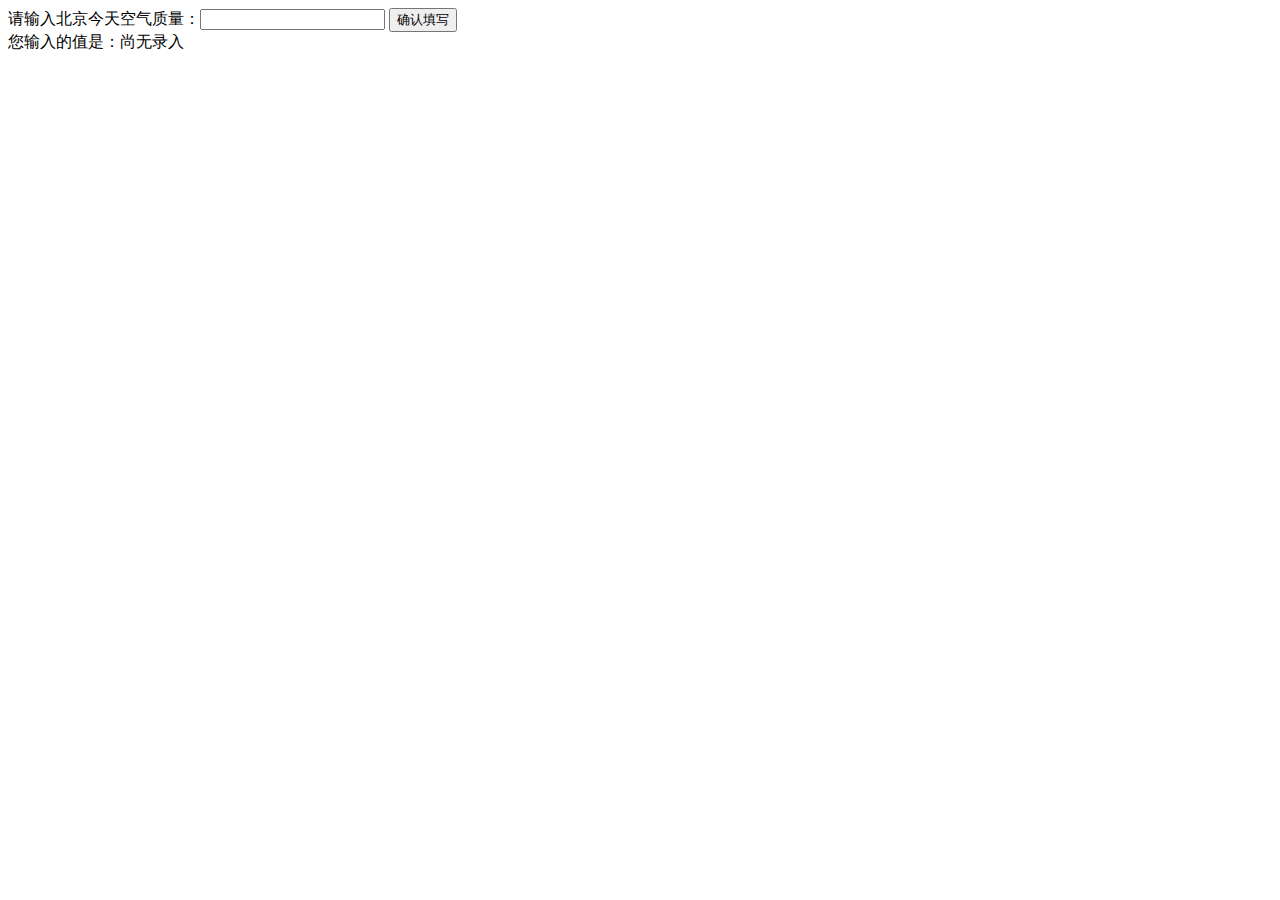
<file: binbin-college/task01-basic-javascript-one/index.html>
<!DOCTYPE html>
<html>
<head>
    <meta charset="utf-8">
    <title>任务一：零基础JavaScript编码（一）</title>
</head>
<body>

<label>请输入北京今天空气质量：<input id="aqi-input" type="text"></label>
<button id="button">确认填写</button>

<div>您输入的值是：<span id="aqi-display">尚无录入</span></div>

<script type="text/javascript">

    (function () {
        /*
         在注释下方写下代码
         给按钮button绑定一个点击事件
         在事件处理函数中
         获取aqi-input输入的值，并显示在aqi-display中
         */
        var airQuality = document.getElementById("aqi-input");
        var ensureButton = document.getElementById("button");
        var outputSpan = document.getElementById("aqi-display");
        ensureButton.onclick = function () {
            outputSpan.innerHTML = airQuality.value;
        }
    })();

</script>
</body>
</html>
</file>
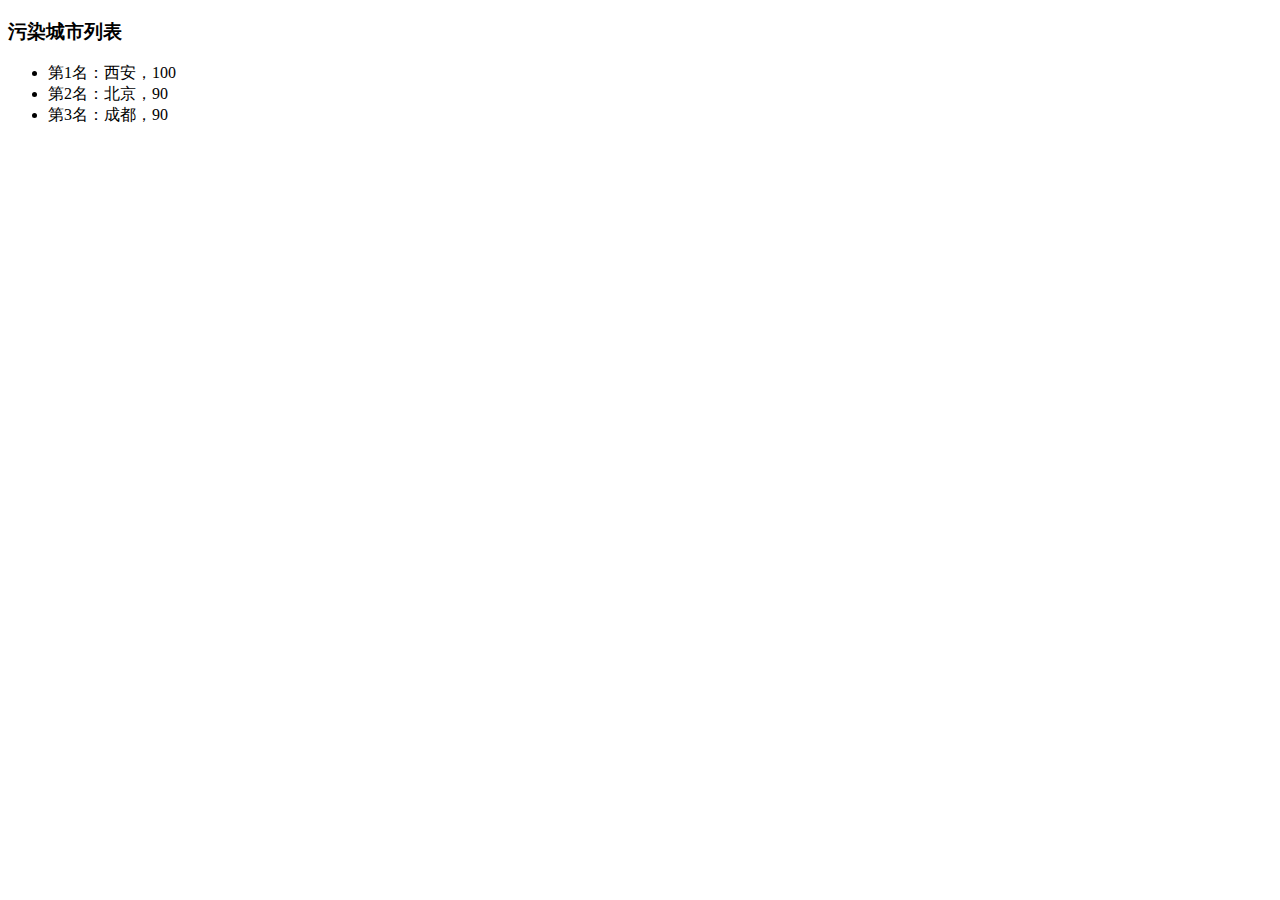
<file: binbin-college/task02-basic-javascript-two/index.html>
<!DOCTYPE html>
<html>
<head>
    <meta charset="utf-8">
    <title>任务二：零基础JavaScript编码（二）</title>
</head>
<body>

<h3>污染城市列表</h3>
<ul id="aqi-list">
    <!--
        <li>第一名：福州（样例），10</li>
          <li>第二名：福州（样例），10</li> -->
</ul>

<script type="text/javascript">

    var aqiData = [
        ["北京", 90],
        ["上海", 50],
        ["福州", 10],
        ["广州", 50],
        ["成都", 90],
        ["西安", 100]
    ];
  
    (function () {

        /*
         在注释下方编写代码
         遍历读取aqiData中各个城市的数据
         将空气质量指数大于60的城市显示到aqi-list的列表中
         */
        var ul = document.getElementById("aqi-list");
        var arr = [];
        for (var i = 0; i < aqiData.length; i++) {
            if (aqiData[i][1] > 60) {
                arr.push(aqiData[i]);
            }
        }
        var sortArr = arr.sort(function (a, b) {
            return b[1] - a[1];
        });
        for (var j = 0; j < sortArr.length; j++) {
            var li = document.createElement("li");
            var text = document.createTextNode("第" + (j + 1) + "名：" + sortArr[j][0] + "，" + sortArr[j][1]);
            ul.appendChild(li);
            li.appendChild(text);
        }
    })();

</script>
</body>
</html>
</file>
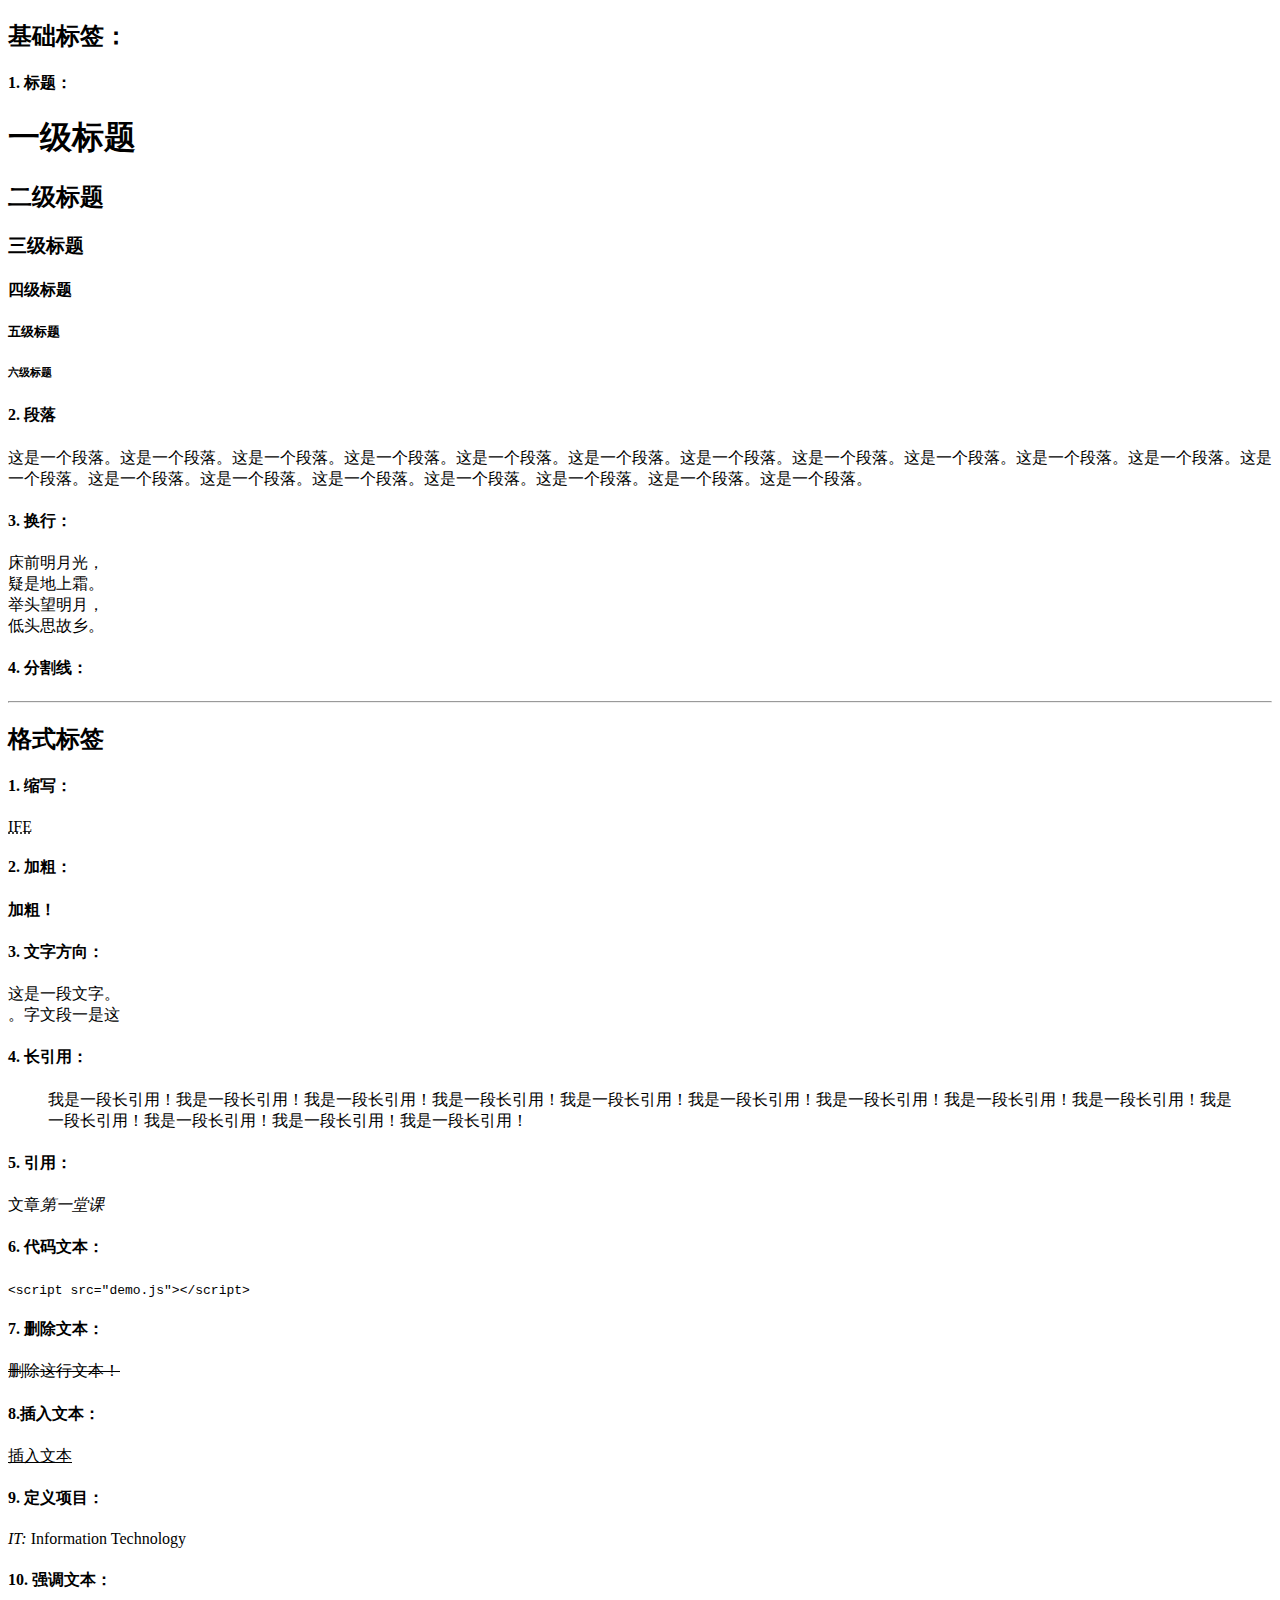
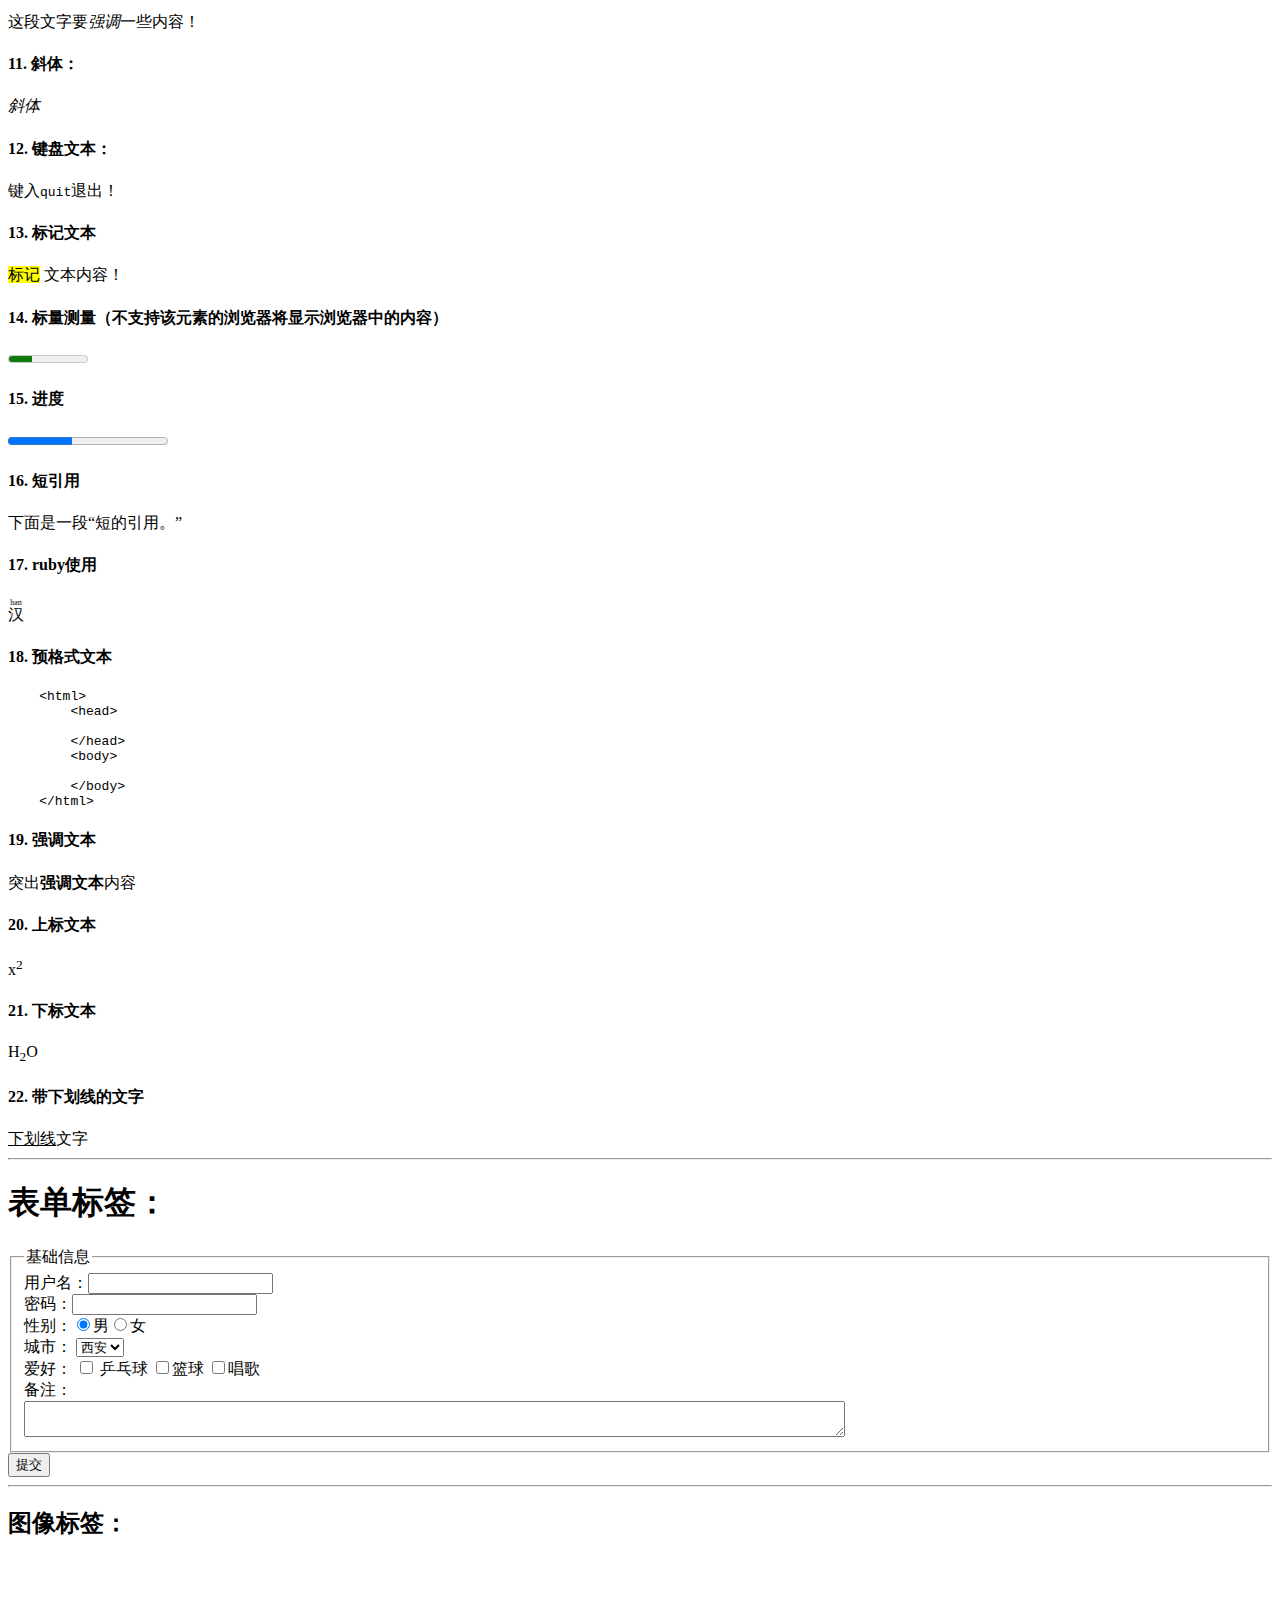
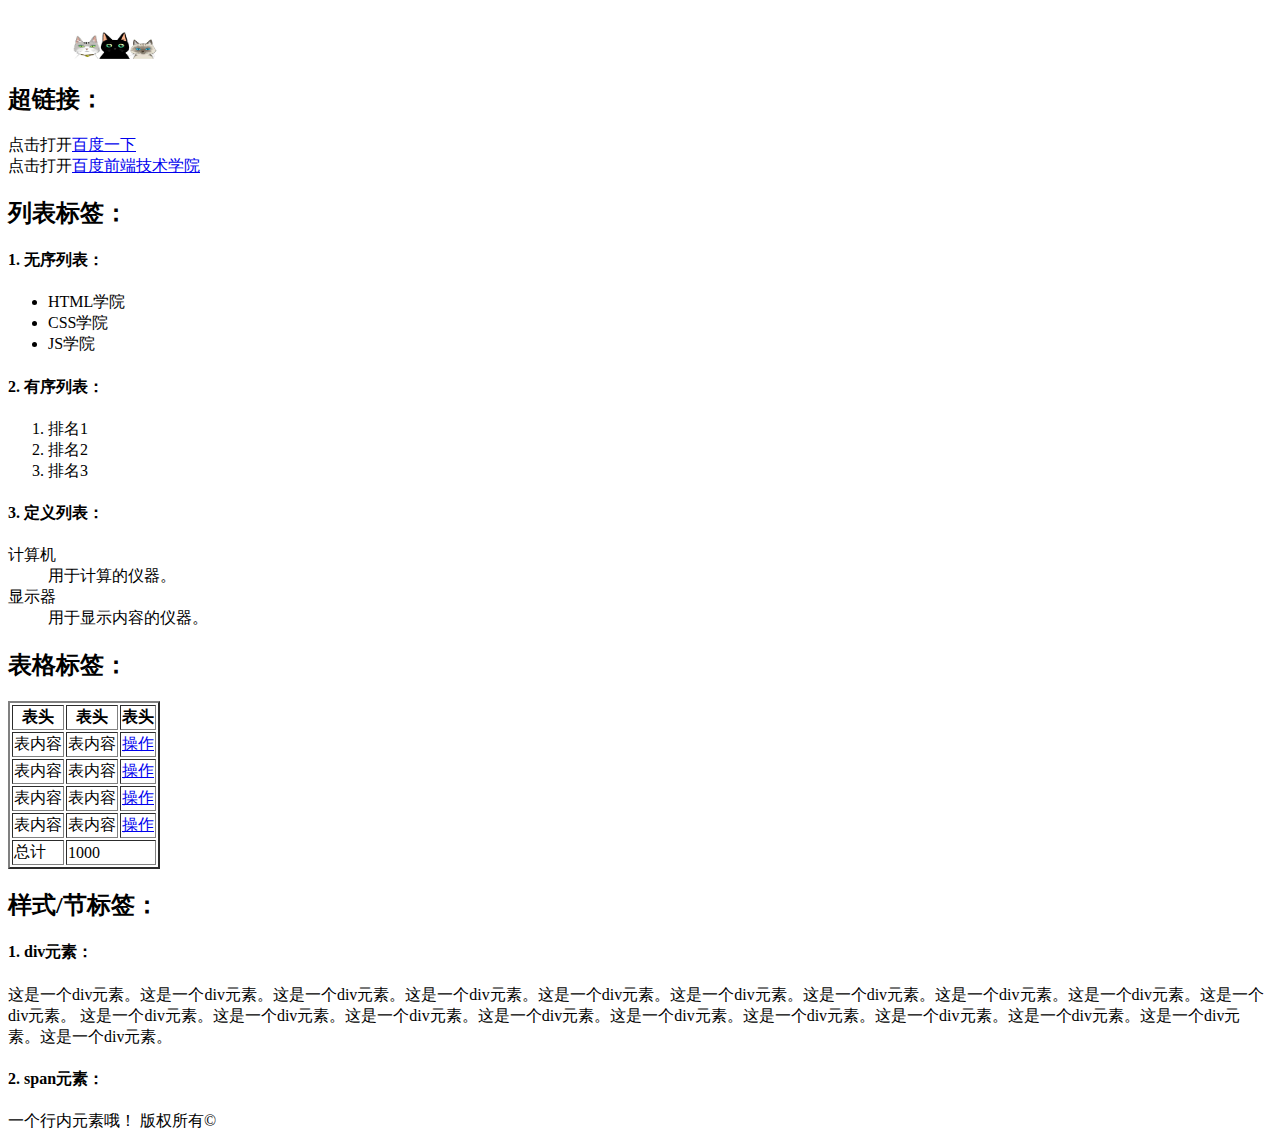
<file: weiwei-college/task01-zero-base-html/index.html>
<!DOCTYPE html>
<html lang="en">
<head>
    <meta charset="UTF-8">
    <title>零基础HTML编码</title>
</head>
<body>
<h2>基础标签：</h2>

<h4>1. 标题：</h4>
<h1>一级标题</h1>
<h2>二级标题</h2>
<h3>三级标题</h3>
<h4>四级标题</h4>
<h5>五级标题</h5>
<h6>六级标题</h6>

<h4>2. 段落</h4>
<p>
    这是一个段落。这是一个段落。这是一个段落。这是一个段落。这是一个段落。这是一个段落。这是一个段落。这是一个段落。这是一个段落。这是一个段落。这是一个段落。这是一个段落。这是一个段落。这是一个段落。这是一个段落。这是一个段落。这是一个段落。这是一个段落。这是一个段落。</p>

<h4>3. 换行：</h4>

<p>床前明月光，<br/>疑是地上霜。<br/>举头望明月，<br/>低头思故乡。</p>

<!--测试注释标签-->

<h4>4. 分割线：</h4>
<hr/>

<h2>格式标签</h2>
<h4>1. 缩写：</h4>
<abbr title="Baidu institute of Front End Technology">IFE</abbr>

<h4>2. 加粗：</h4>
<b>加粗！</b>

<h4>3. 文字方向：</h4>
<bdo>这是一段文字。</bdo><br/>
<bdo dir="rtl">这是一段文字。</bdo>

<h4>4. 长引用：</h4>
<blockquote>我是一段长引用！我是一段长引用！我是一段长引用！我是一段长引用！我是一段长引用！我是一段长引用！我是一段长引用！我是一段长引用！我是一段长引用！我是一段长引用！我是一段长引用！我是一段长引用！我是一段长引用！
</blockquote>

<H4>5. 引用：</H4>
文章<cite>第一堂课</cite>

<h4>6. 代码文本：</h4>
<code>
    &lt;script src="demo.js"&gt;&lt;/script&gt;
</code>

<h4>7. 删除文本：</h4>
<del>删除这行文本！</del>

<h4>8.插入文本：</h4>
<ins>插入文本</ins>

<h4>9. 定义项目：</h4>
<dfn>IT:</dfn> Information Technology

<h4>10. 强调文本：</h4>
<p>这段文字要<em>强调</em>一些内容！</p>

<h4>11. 斜体：</h4>
<i>斜体</i>

<h4>12. 键盘文本：</h4>
键入<kbd>quit</kbd>退出！

<h4>13. 标记文本</h4>
<mark>标记</mark>
文本内容！

<h4>14. 标量测量（不支持该元素的浏览器将显示浏览器中的内容）</h4>
<meter value="3" max="10" min="0">十分之三</meter>

<h4>15. 进度</h4>
<progress max="10" value="4">进度</progress>

<h4>16. 短引用</h4>
下面是一段<q>短的引用。</q>

<h4>17. ruby使用</h4>
<ruby>
    汉
    <rt>han</rt>
</ruby>

<h4>18. 预格式文本</h4>
<pre>
    &lt;html&gt;
        &lt;head&gt;

        &lt;/head&gt;
        &lt;body&gt;

        &lt;/body&gt;
    &lt;/html&gt;
</pre>

<h4>19. 强调文本</h4>
突出<strong>强调文本</strong>内容

<h4>20. 上标文本</h4>
x<sup>2</sup>

<h4>21. 下标文本</h4>
H<sub>2</sub>O

<h4>22. 带下划线的文字</h4>
<u>下划线</u>文字

<hr/>

<h1>表单标签：</h1>

<form>
    <fieldset>
        <legend>基础信息</legend>
        用户名：<input type="text" value="">
        <br>
        密码：<input type="password" value="">
        <br>
        性别：<input type="radio" value="male" name="sex" checked>男<input type="radio" value="female" name="sex">女
        <br/>
        城市：
        <select>
            <option>西安</option>
            <option>北京</option>
        </select>
        <br/>
        爱好：
        <input type="checkbox" name="habit" value="ping-pang"> 乒乓球
        <input type="checkbox" name="habit" value="basketball">篮球
        <input type="checkbox" name="habit" value="sing">唱歌
        <br/>
        备注：
        <br/>
        <textarea cols="100px"></textarea>
        <br/>

    </fieldset>
    <button>提交</button>
</form>

<hr/>

<h2>图像标签：</h2>
<img src="img/three-cat.jpg" alt="猫咪" width="200" height="100"/>

<h2>超链接：</h2>
点击打开<a href="http://www.baidu.com">百度一下</a><br/>
点击打开<a href="http://ife.baidu.com/">百度前端技术学院</a>

<h2>列表标签：</h2>
<h4>1. 无序列表：</h4>
<ul>
    <li>HTML学院</li>
    <li>CSS学院</li>
    <li>JS学院</li>
</ul>

<h4>2. 有序列表：</h4>
<ol>
    <li>排名1</li>
    <li>排名2</li>
    <li>排名3</li>
</ol>

<h4>3. 定义列表：</h4>
<dl>
    <dt>计算机</dt>
    <dd>用于计算的仪器。</dd>
    <dt>显示器</dt>
    <dd>用于显示内容的仪器。</dd>
</dl>

<h2>表格标签：</h2>
<table border="2">
    <tr>
        <th>表头</th>
        <th>表头</th>
        <th>表头</th>
    </tr>
    <tr>
        <td>表内容</td>
        <td>表内容</td>
        <td>
            <a href="#">操作</a>
        </td>
    </tr>
    <tr>
        <td>表内容</td>
        <td>表内容</td>
        <td>
            <a href="#">操作</a>
        </td>
    </tr>
    <tr>
        <td>表内容</td>
        <td>表内容</td>
        <td>
            <a href="#">操作</a>
        </td>
    </tr>
    <tr>
        <td>表内容</td>
        <td>表内容</td>
        <td>
            <a href="#">操作</a>
        </td>
    </tr>
    <tr>
        <td>总计</td>
        <td colspan="2">1000</td>
    </tr>
</table>

<h2>样式/节标签：</h2>
<h4>1. div元素：</h4>
<div>
    这是一个div元素。这是一个div元素。这是一个div元素。这是一个div元素。这是一个div元素。这是一个div元素。这是一个div元素。这是一个div元素。这是一个div元素。这是一个div元素。
    这是一个div元素。这是一个div元素。这是一个div元素。这是一个div元素。这是一个div元素。这是一个div元素。这是一个div元素。这是一个div元素。这是一个div元素。这是一个div元素。
</div>
<h4>2. span元素：</h4>
一个<span>行内元素</span>哦！
版权所有&copy;
</body>
</html>
</file>
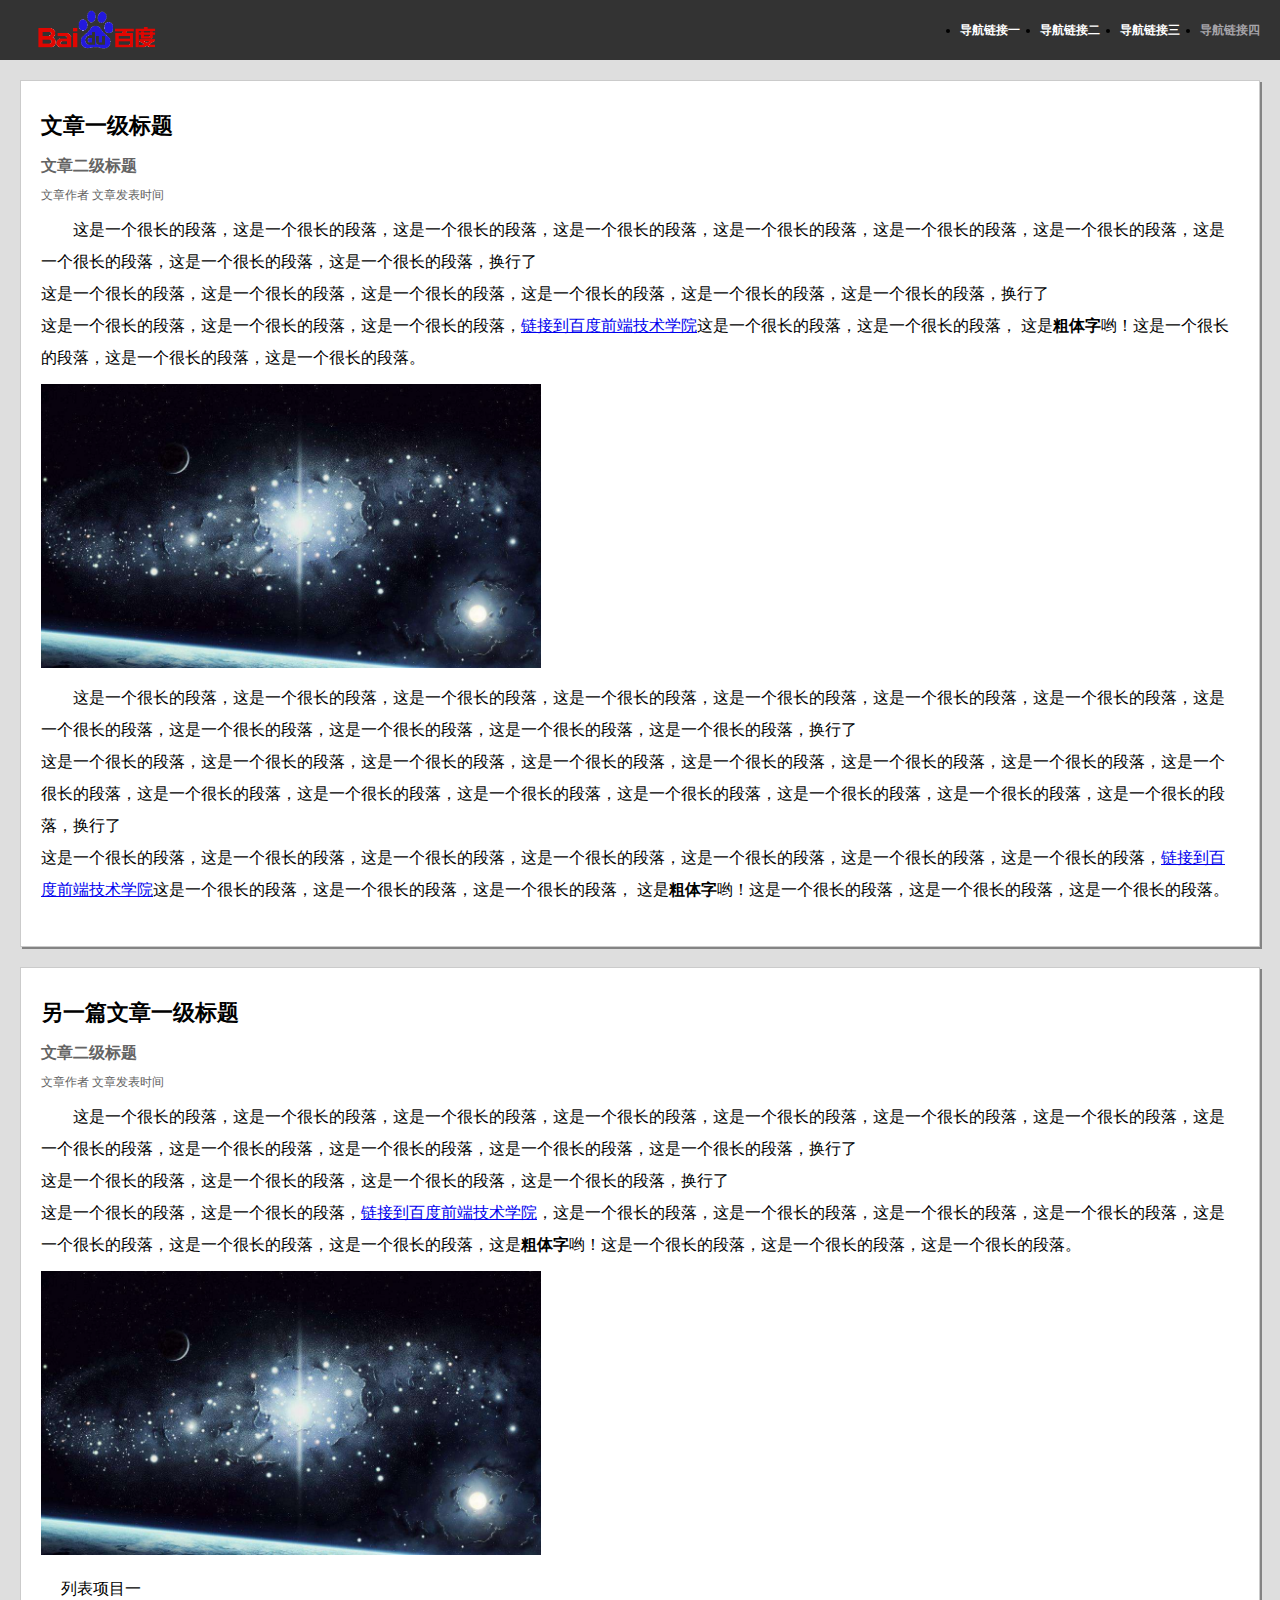
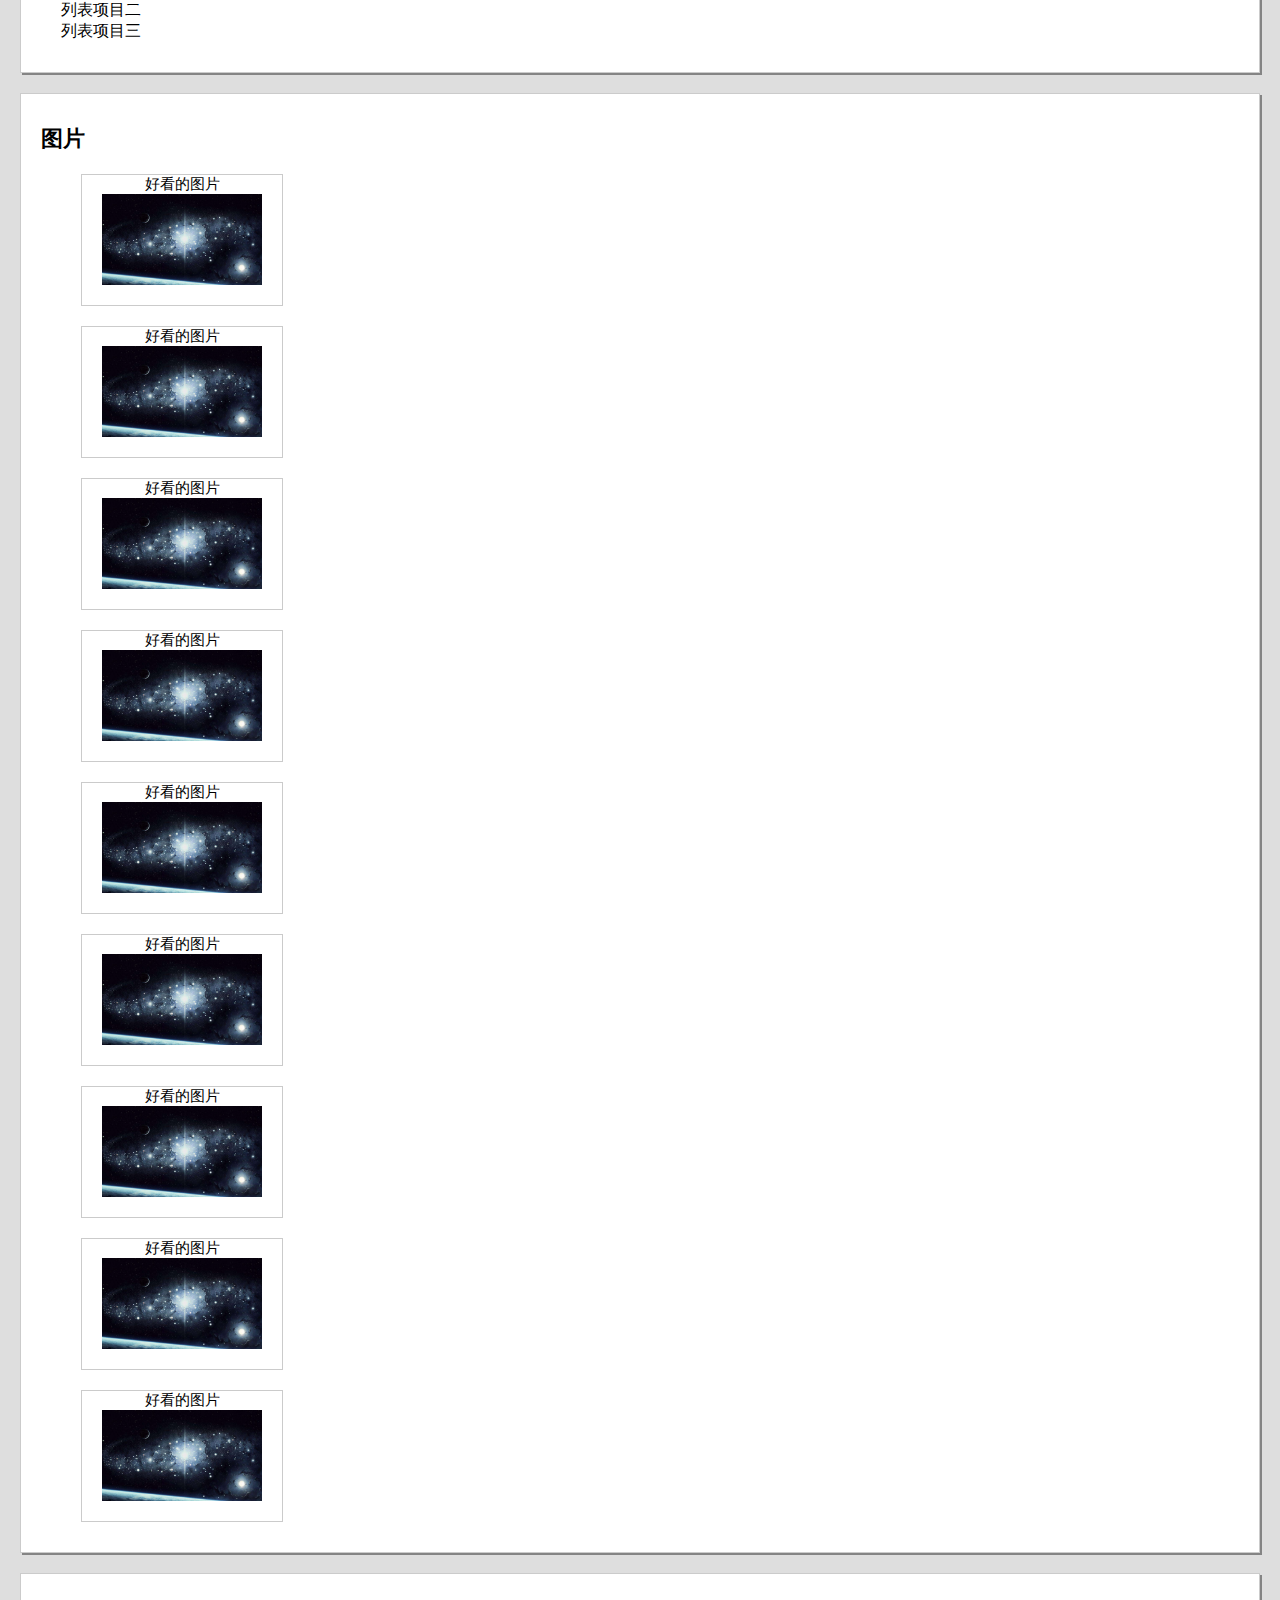
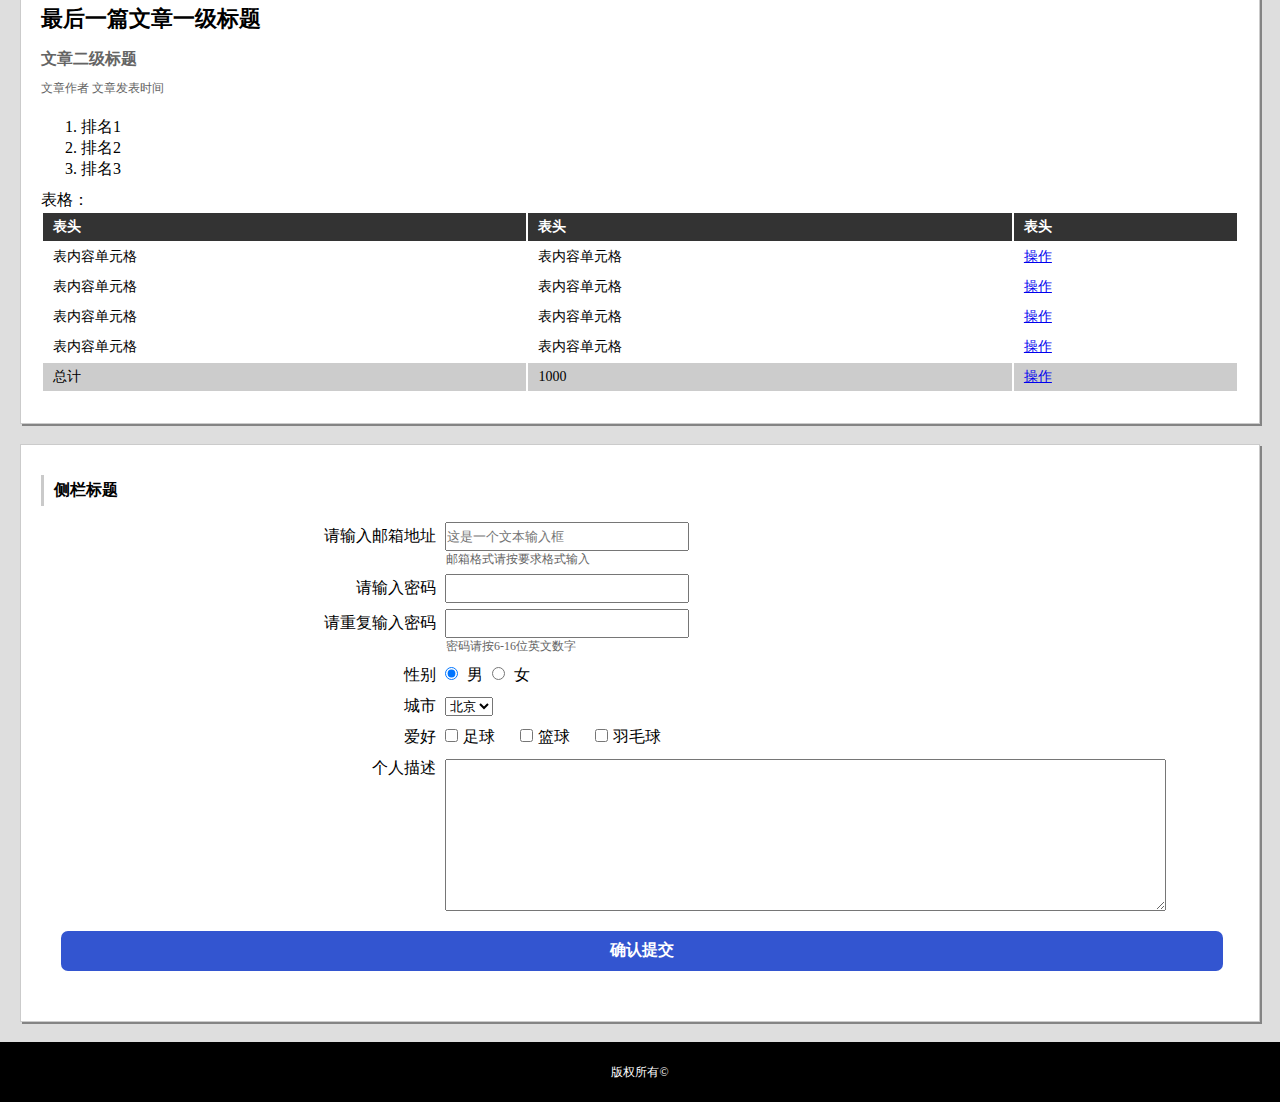
<file: weiwei-college/task02-zero-base-html-css-one/index.html>
<!DOCTYPE html>
<html lang="en">
<head>
    <meta charset="UTF-8">
    <title>任务二：零基础HTML及CSS编码（一）</title>
    <link href="css/index.css" rel="stylesheet" type="text/css">
</head>
<body>
<div class="container">
    <div class="header">
        <img src="img/baidu-logo.png"/>
        <ul>
            <li><a href="#">导航链接一</a></li>
            <li><a href="#">导航链接二</a></li>
            <li><a href="#">导航链接三</a></li>
            <li><a href="#">导航链接四</a></li>
        </ul>
    </div>

    <div class="main">
        <div class="section">
            <h1>文章一级标题</h1>
            <h2>文章二级标题</h2>
            <span>文章作者 文章发表时间</span>
            <p>
                这是一个很长的段落，这是一个很长的段落，这是一个很长的段落，这是一个很长的段落，这是一个很长的段落，这是一个很长的段落，这是一个很长的段落，这是一个很长的段落，这是一个很长的段落，这是一个很长的段落，换行了
                <br/>
                这是一个很长的段落，这是一个很长的段落，这是一个很长的段落，这是一个很长的段落，这是一个很长的段落，这是一个很长的段落，换行了
                <br/>
                这是一个很长的段落，这是一个很长的段落，这是一个很长的段落，<a href="http://ife.baidu.com/">链接到百度前端技术学院</a>这是一个很长的段落，这是一个很长的段落， 这是<b>粗体字</b>哟！这是一个很长的段落，这是一个很长的段落，这是一个很长的段落。
            </p>
            <img src="img/img-demo.jpg"/>
            <p>
                这是一个很长的段落，这是一个很长的段落，这是一个很长的段落，这是一个很长的段落，这是一个很长的段落，这是一个很长的段落，这是一个很长的段落，这是一个很长的段落，这是一个很长的段落，这是一个很长的段落，这是一个很长的段落，这是一个很长的段落，换行了
                <br/>
                这是一个很长的段落，这是一个很长的段落，这是一个很长的段落，这是一个很长的段落，这是一个很长的段落，这是一个很长的段落，这是一个很长的段落，这是一个很长的段落，这是一个很长的段落，这是一个很长的段落，这是一个很长的段落，这是一个很长的段落，这是一个很长的段落，这是一个很长的段落，这是一个很长的段落，换行了
                <br/>
                这是一个很长的段落，这是一个很长的段落，这是一个很长的段落，这是一个很长的段落，这是一个很长的段落，这是一个很长的段落，这是一个很长的段落，<a href="http://ife.baidu.com/">链接到百度前端技术学院</a>这是一个很长的段落，这是一个很长的段落，这是一个很长的段落，
                这是<b>粗体字</b>哟！这是一个很长的段落，这是一个很长的段落，这是一个很长的段落。
            </p>
        </div>
        <div class="section">
            <h1>另一篇文章一级标题</h1>
            <h2>文章二级标题</h2>
            <span>文章作者 文章发表时间</span>
            <p>
                这是一个很长的段落，这是一个很长的段落，这是一个很长的段落，这是一个很长的段落，这是一个很长的段落，这是一个很长的段落，这是一个很长的段落，这是一个很长的段落，这是一个很长的段落，这是一个很长的段落，这是一个很长的段落，这是一个很长的段落，换行了
                <br/>
                这是一个很长的段落，这是一个很长的段落，这是一个很长的段落，这是一个很长的段落，换行了
                <br/>
                这是一个很长的段落，这是一个很长的段落，<a href="http://ife.baidu.com/">链接到百度前端技术学院</a>，这是一个很长的段落，这是一个很长的段落，这是一个很长的段落，这是一个很长的段落，这是一个很长的段落，这是一个很长的段落，这是一个很长的段落，这是<b>粗体字</b>哟！这是一个很长的段落，这是一个很长的段落，这是一个很长的段落。
            </p>
            <img src="img/img-demo.jpg"/>
            <ul>
                <li>列表项目一</li>
                <li>列表项目二</li>
                <li>列表项目三</li>
            </ul>
        </div>
        <div class="section">
            <h1>图片</h1>
            <div class="img-control">
                <p>好看的图片</p>
                <img src="img/img-demo.jpg">
            </div>
            <div class="img-control">
                <p>好看的图片</p>
                <img src="img/img-demo.jpg">
            </div>
            <div class="img-control">
                <p>好看的图片</p>
                <img src="img/img-demo.jpg">
            </div>
            <div class="img-control">
                <p>好看的图片</p>
                <img src="img/img-demo.jpg">
            </div>
            <div class="img-control">
                <p>好看的图片</p>
                <img src="img/img-demo.jpg">
            </div>
            <div class="img-control">
                <p>好看的图片</p>
                <img src="img/img-demo.jpg">
            </div>
            <div class="img-control">
                <p>好看的图片</p>
                <img src="img/img-demo.jpg">
            </div>
            <div class="img-control">
                <p>好看的图片</p>
                <img src="img/img-demo.jpg">
            </div>
            <div class="img-control">
                <p>好看的图片</p>
                <img src="img/img-demo.jpg">
            </div>
        </div>
        <div class="section">
            <h1>最后一篇文章一级标题</h1>
            <h2>文章二级标题</h2>
            <span>文章作者 文章发表时间</span>
            <ol>
                <li>排名1</li>
                <li>排名2</li>
                <li>排名3</li>
            </ol>
            表格：
            <table>
                <tr>
                    <th>表头</th>
                    <th>表头</th>
                    <th>表头</th>
                </tr>
                <tr>
                    <td>表内容单元格</td>
                    <td>表内容单元格</td>
                    <td><a href="#">操作</a></td>
                </tr>
                <tr>
                    <td>表内容单元格</td>
                    <td>表内容单元格</td>
                    <td><a href="#">操作</a></td>
                </tr>
                <tr>
                    <td>表内容单元格</td>
                    <td>表内容单元格</td>
                    <td><a href="#">操作</a></td>
                </tr>
                <tr>
                    <td>表内容单元格</td>
                    <td>表内容单元格</td>
                    <td><a href="#">操作</a></td>
                </tr>
                <tr>
                    <td>总计</td>
                    <td>1000</td>
                    <td><a href="#">操作</a></td>
                </tr>
            </table>
        </div>
        <div class="section">
            <div class="left-side-title">侧栏标题</div>
            <form>
                <label for="user-email">请输入邮箱地址</label>
                <input id="user-email" type="text" placeholder="这是一个文本输入框"/>
                <span class="user-information-explain">邮箱格式请按要求格式输入</span>
                <label for="user-password">请输入密码</label>
                <input id="user-password" type="password"/>
                <br/>
                <label for="user-password-repeat">请重复输入密码</label>
                <input id="user-password-repeat" type="password"/>
                <span class="user-information-explain">密码请按6-16位英文数字</span>
                <label>性别</label>
                <input id="user-gender-male" type="radio" name="gender" checked/><label
                    for="user-gender-male">男</label>
                <input id="user-gender-female" type="radio" name="gender"/><label for="user-gender-female">女</label>
                <br/>
                <label for="user-city">城市</label>
                <select id="user-city">
                    <option>北京</option>
                    <option>西安</option>
                    <option>上海</option>
                    <option>深圳</option>
                    <option>成都</option>
                </select>
                <br/>
                <label>爱好</label>
                <input id="user-habit-football" type="checkbox" value="football"/><label
                    for="user-habit-football">足球</label>
                <input id="user-habit-basketball" type="checkbox" value="football"/><label
                    for="user-habit-basketball">篮球</label>
                <input id="user-habit-badminton" type="checkbox" value="football"/><label
                    for="user-habit-badminton">羽毛球</label>
                <br/>
                <label for="user-description">个人描述</label>
                <textarea id="user-description"></textarea>
                <br/>
                <button>确认提交</button>
            </form>
    </div>
</div>

<div class="footer">
    <p>版权所有&copy;</p>
</div>
</div>
</body>
</html>
</file>
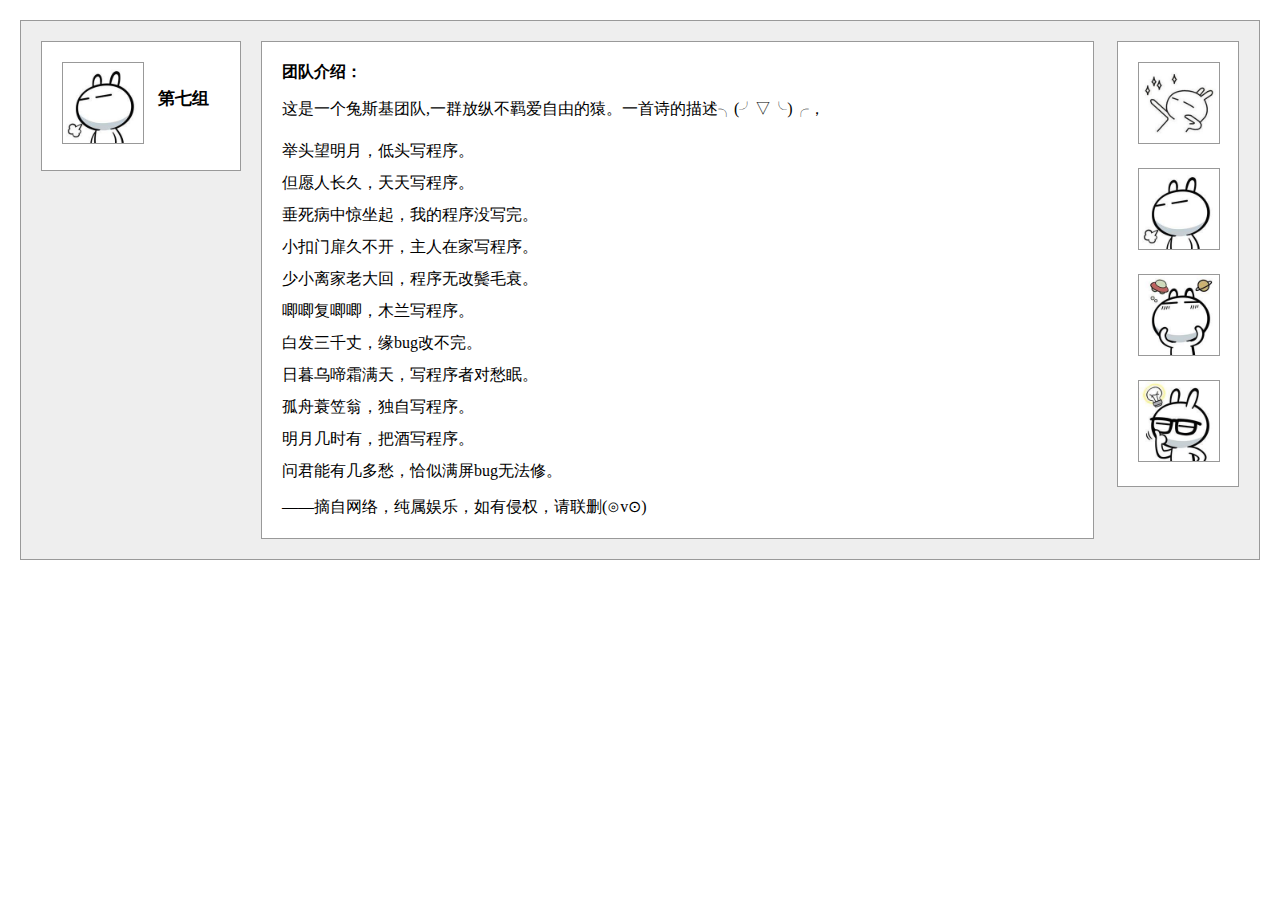
<file: weiwei-college/task03-three-column-layout/index.html>
<!DOCTYPE html>
<html lang="en">
<head>
    <meta charset="UTF-8">
    <title>任务三：三栏式布局</title>
    <link href="css/index.css" rel="stylesheet" type="text/css"/>
</head>
<body>
<div class="container">
    <div class="team-header">
        <img src="img/team-header.jpg"/>
        <h1>第七组</h1>
    </div>
    <div class="team-intro">
        <h4>团队介绍：</h4>
        <p>
            这是一个兔斯基团队,一群放纵不羁爱自由的猿。一首诗的描述╮(╯▽╰)╭，
        </p>
        <p>
            举头望明月，低头写程序。<br/>
            但愿人长久，天天写程序。<br/>
            垂死病中惊坐起，我的程序没写完。<br/>
            小扣门扉久不开，主人在家写程序。<br/>
            少小离家老大回，程序无改鬓毛衰。<br/>
            唧唧复唧唧，木兰写程序。<br/>
            白发三千丈，缘bug改不完。<br/>
            日暮乌啼霜满天，写程序者对愁眠。<br/>
            孤舟蓑笠翁，独自写程序。<br/>
            明月几时有，把酒写程序。<br/>
            问君能有几多愁，恰似满屏bug无法修。<br/>
        </p>
        <span>——摘自网络，纯属娱乐，如有侵权，请联删(⊙v⊙)</span>
    </div>
    <div class="team-member">
        <img src="img/member-one.jpg">
        <img src="img/member-two.jpg">
        <img src="img/member-three.jpg">
        <img src="img/member-four.jpg">
    </div>
</div>
</body>
</html>
</file>
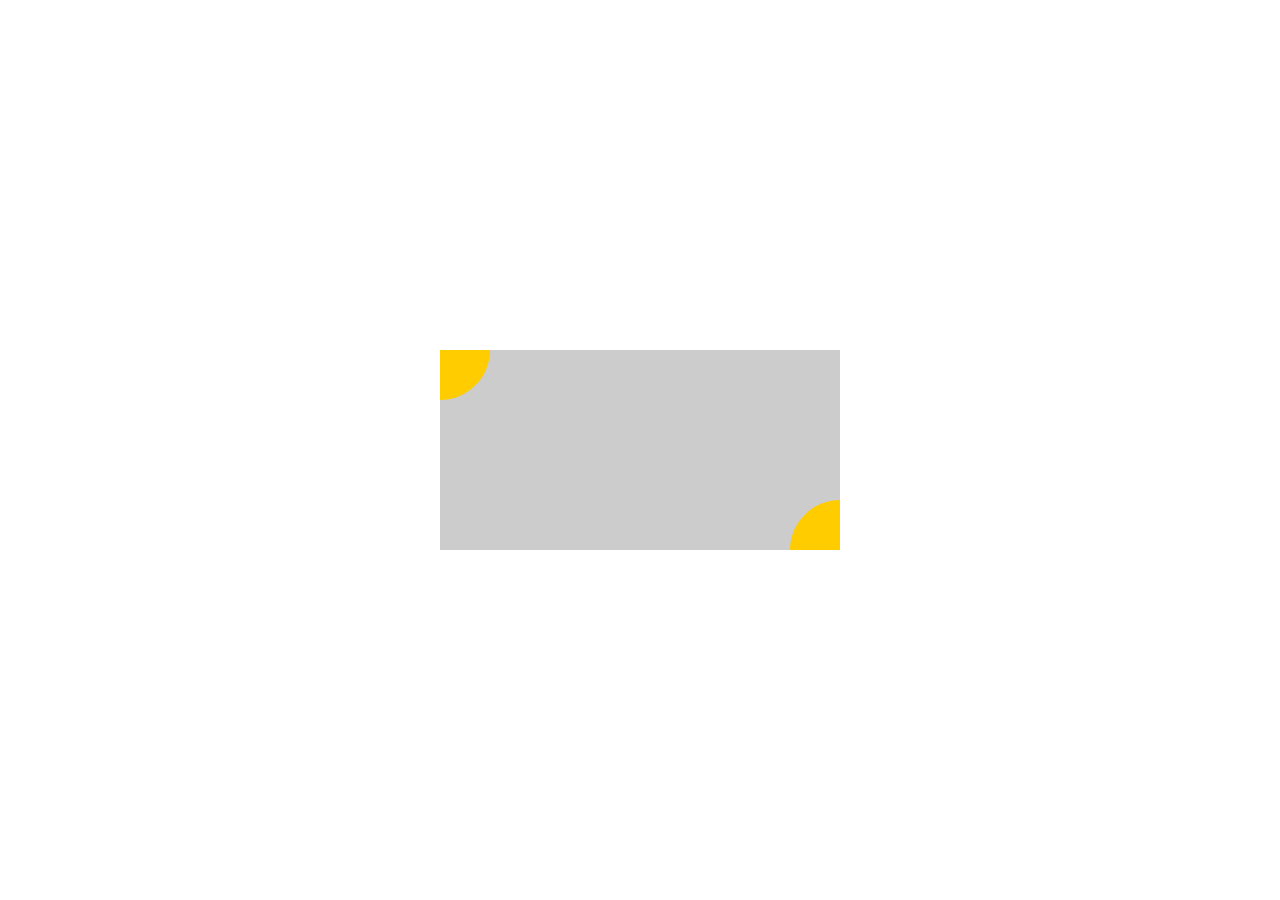
<file: weiwei-college/task04-position-and-center/index.html>
<!DOCTYPE html>
<html lang="en">
<head>
    <meta charset="UTF-8">
    <title>任务四：定位和居中问题</title>
    <link href="css/index.css" rel="stylesheet" type="text/css">
</head>
<body>
<div class="main">
</div>
</body>
</html>
</file>
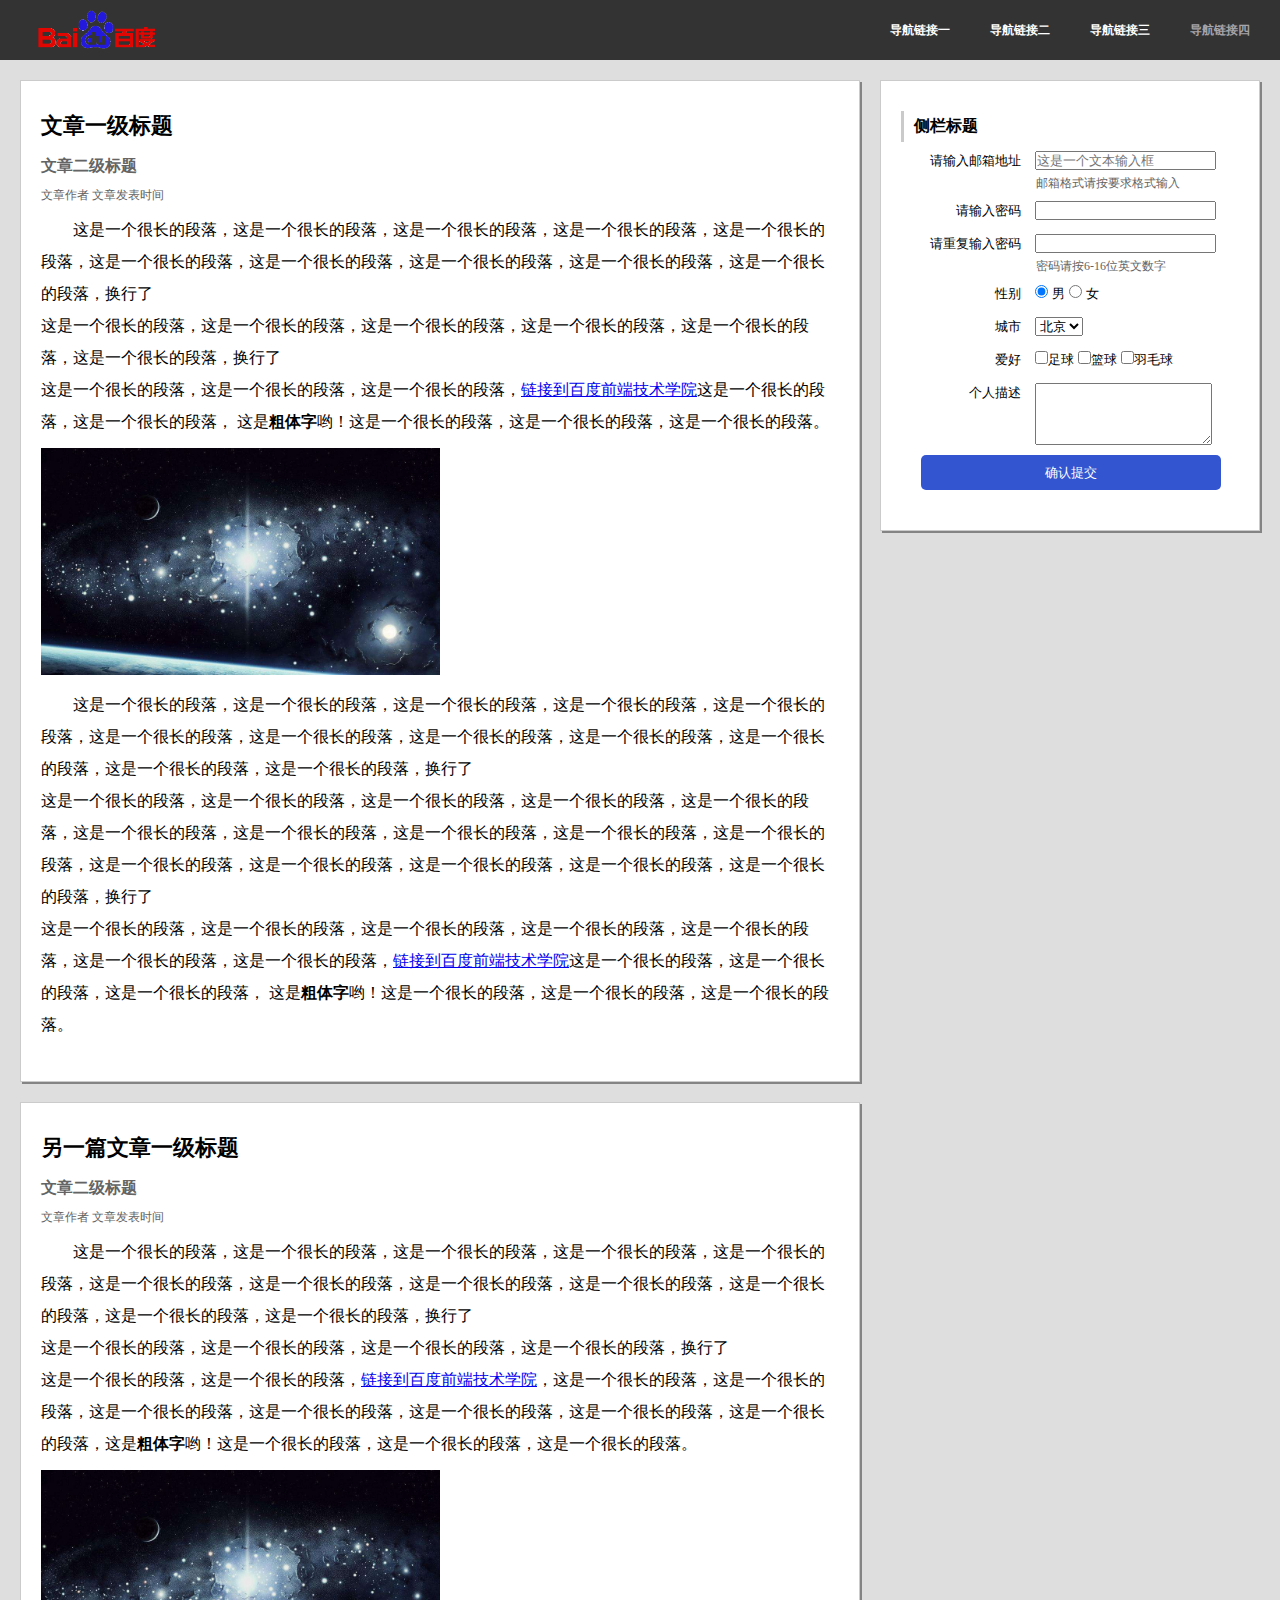
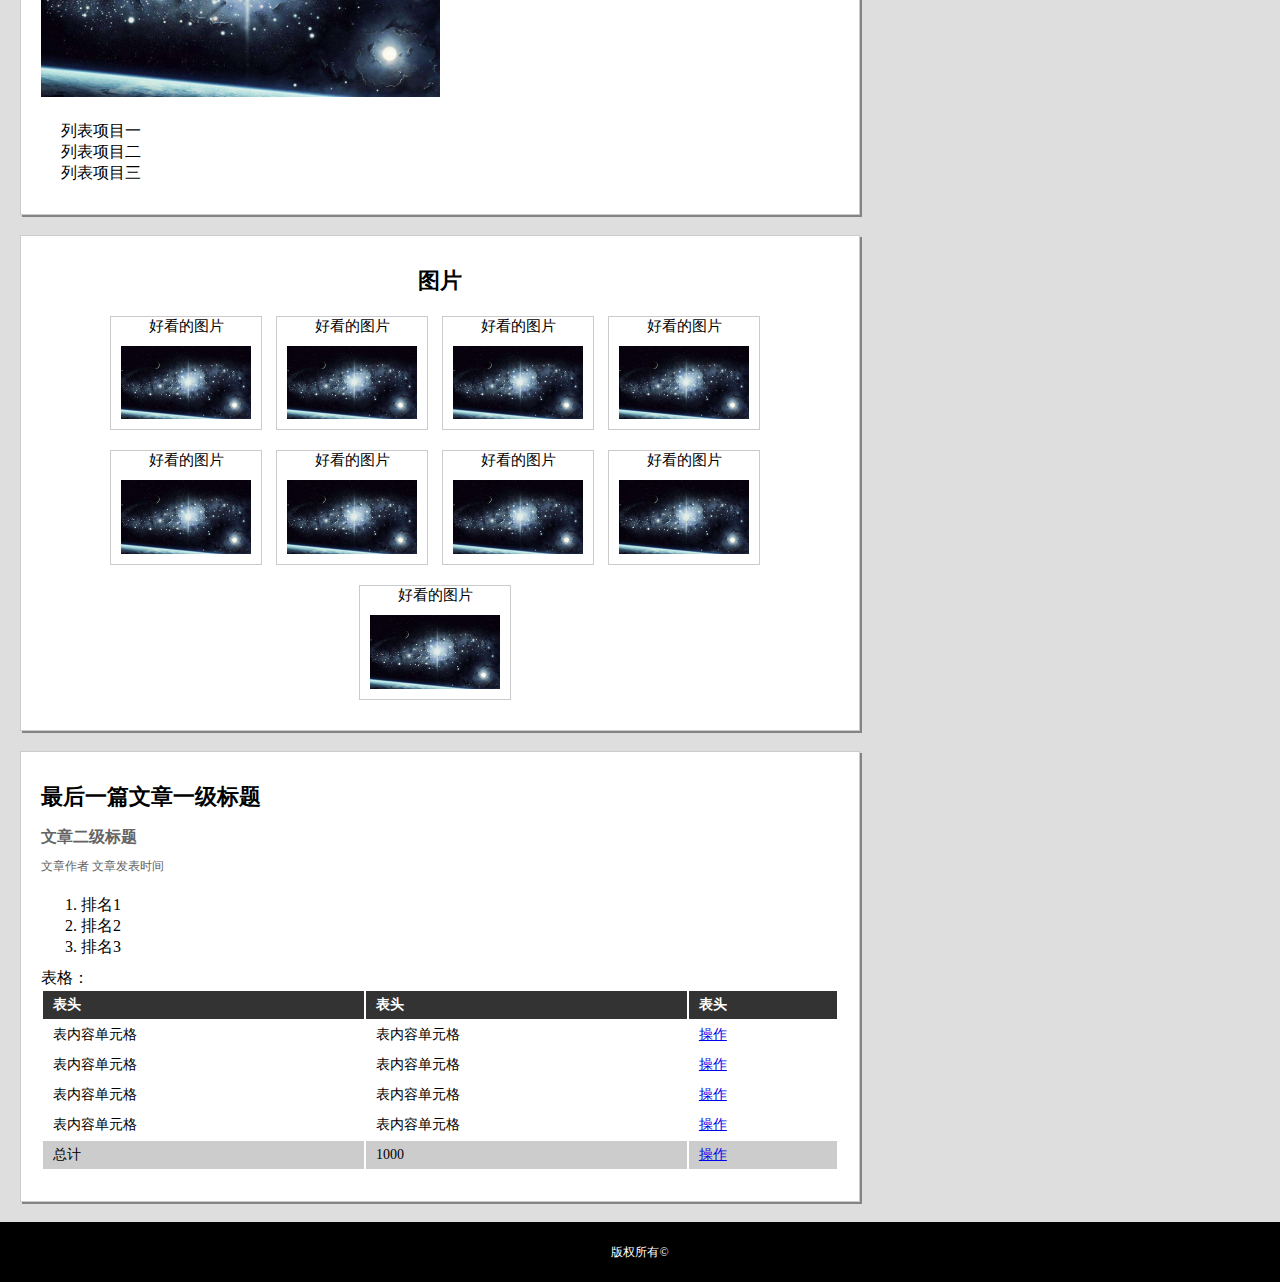
<file: weiwei-college/task05-zero-base-html-css-two/index.html>
<!DOCTYPE html>
<html lang="en">
<head>
    <meta charset="UTF-8">
    <title>任务五：零基础HTML及CSS编码（二）</title>
    <link href="css/index.css" rel="stylesheet" type="text/css">
</head>
<body>
<div class="container">
    <div class="header">
        <img src="img/baidu-logo.png"/>
        <ul>
            <li><a href="#">导航链接一</a></li>
            <li><a href="#">导航链接二</a></li>
            <li><a href="#">导航链接三</a></li>
            <li><a href="#">导航链接四</a></li>
        </ul>
    </div>
    <div class="main">
        <div class="left">
            <div class="section">
                <h1>文章一级标题</h1>
                <h2>文章二级标题</h2>
                <span>文章作者 文章发表时间</span>
                <p>
                    这是一个很长的段落，这是一个很长的段落，这是一个很长的段落，这是一个很长的段落，这是一个很长的段落，这是一个很长的段落，这是一个很长的段落，这是一个很长的段落，这是一个很长的段落，这是一个很长的段落，换行了
                    <br/>
                    这是一个很长的段落，这是一个很长的段落，这是一个很长的段落，这是一个很长的段落，这是一个很长的段落，这是一个很长的段落，换行了
                    <br/>
                    这是一个很长的段落，这是一个很长的段落，这是一个很长的段落，<a href="http://ife.baidu.com/">链接到百度前端技术学院</a>这是一个很长的段落，这是一个很长的段落， 这是<b>粗体字</b>哟！这是一个很长的段落，这是一个很长的段落，这是一个很长的段落。
                </p>
                <img src="img/img-demo.jpg"/>
                <p>
                    这是一个很长的段落，这是一个很长的段落，这是一个很长的段落，这是一个很长的段落，这是一个很长的段落，这是一个很长的段落，这是一个很长的段落，这是一个很长的段落，这是一个很长的段落，这是一个很长的段落，这是一个很长的段落，这是一个很长的段落，换行了
                    <br/>
                    这是一个很长的段落，这是一个很长的段落，这是一个很长的段落，这是一个很长的段落，这是一个很长的段落，这是一个很长的段落，这是一个很长的段落，这是一个很长的段落，这是一个很长的段落，这是一个很长的段落，这是一个很长的段落，这是一个很长的段落，这是一个很长的段落，这是一个很长的段落，这是一个很长的段落，换行了
                    <br/>
                    这是一个很长的段落，这是一个很长的段落，这是一个很长的段落，这是一个很长的段落，这是一个很长的段落，这是一个很长的段落，这是一个很长的段落，<a
                        href="http://ife.baidu.com/">链接到百度前端技术学院</a>这是一个很长的段落，这是一个很长的段落，这是一个很长的段落，
                    这是<b>粗体字</b>哟！这是一个很长的段落，这是一个很长的段落，这是一个很长的段落。
                </p>
            </div>
            <div class="section">
                <h1>另一篇文章一级标题</h1>
                <h2>文章二级标题</h2>
                <span>文章作者 文章发表时间</span>
                <p>
                    这是一个很长的段落，这是一个很长的段落，这是一个很长的段落，这是一个很长的段落，这是一个很长的段落，这是一个很长的段落，这是一个很长的段落，这是一个很长的段落，这是一个很长的段落，这是一个很长的段落，这是一个很长的段落，这是一个很长的段落，换行了
                    <br/>
                    这是一个很长的段落，这是一个很长的段落，这是一个很长的段落，这是一个很长的段落，换行了
                    <br/>
                    这是一个很长的段落，这是一个很长的段落，<a href="http://ife.baidu.com/">链接到百度前端技术学院</a>，这是一个很长的段落，这是一个很长的段落，这是一个很长的段落，这是一个很长的段落，这是一个很长的段落，这是一个很长的段落，这是一个很长的段落，这是<b>粗体字</b>哟！这是一个很长的段落，这是一个很长的段落，这是一个很长的段落。
                </p>
                <img src="img/img-demo.jpg"/>
                <ul>
                    <li>列表项目一</li>
                    <li>列表项目二</li>
                    <li>列表项目三</li>
                </ul>
            </div>
            <div class="section img-section">
                <h1>图片</h1>
                <div class="img-control">
                    <p>好看的图片</p>
                    <img src="img/img-demo.jpg">
                </div>
                <div class="img-control">
                    <p>好看的图片</p>
                    <img src="img/img-demo.jpg">
                </div>
                <div class="img-control">
                    <p>好看的图片</p>
                    <img src="img/img-demo.jpg">
                </div>
                <div class="img-control">
                    <p>好看的图片</p>
                    <img src="img/img-demo.jpg">
                </div>
                <div class="img-control">
                    <p>好看的图片</p>
                    <img src="img/img-demo.jpg">
                </div>
                <div class="img-control">
                    <p>好看的图片</p>
                    <img src="img/img-demo.jpg">
                </div>
                <div class="img-control">
                    <p>好看的图片</p>
                    <img src="img/img-demo.jpg">
                </div>
                <div class="img-control">
                    <p>好看的图片</p>
                    <img src="img/img-demo.jpg">
                </div>
                <div class="img-control">
                    <p>好看的图片</p>
                    <img src="img/img-demo.jpg">
                </div>
            </div>
            <div class="section">
                <h1>最后一篇文章一级标题</h1>
                <h2>文章二级标题</h2>
                <span>文章作者 文章发表时间</span>
                <ol>
                    <li>排名1</li>
                    <li>排名2</li>
                    <li>排名3</li>
                </ol>
                表格：
                <table>
                    <tr>
                        <th>表头</th>
                        <th>表头</th>
                        <th>表头</th>
                    </tr>
                    <tr>
                        <td>表内容单元格</td>
                        <td>表内容单元格</td>
                        <td><a href="#">操作</a></td>
                    </tr>
                    <tr>
                        <td>表内容单元格</td>
                        <td>表内容单元格</td>
                        <td><a href="#">操作</a></td>
                    </tr>
                    <tr>
                        <td>表内容单元格</td>
                        <td>表内容单元格</td>
                        <td><a href="#">操作</a></td>
                    </tr>
                    <tr>
                        <td>表内容单元格</td>
                        <td>表内容单元格</td>
                        <td><a href="#">操作</a></td>
                    </tr>
                    <tr>
                        <td>总计</td>
                        <td>1000</td>
                        <td><a href="#">操作</a></td>
                    </tr>
                </table>
            </div>
        </div>
        <div class="right">
            <div class="section">
                <div class="left-side-title">侧栏标题</div>
                <form>
                    <label class="describe" for="user-email">请输入邮箱地址</label>
                    <input id="user-email" type="text" placeholder="这是一个文本输入框"/>
                    <span class="user-information-explain">邮箱格式请按要求格式输入</span>
                    <label class="describe" for="user-password">请输入密码</label>
                    <input id="user-password" type="password"/>
                    <br/>
                    <label class="describe" for="user-password-repeat">请重复输入密码</label>
                    <input id="user-password-repeat" type="password"/>
                    <span class="user-information-explain">密码请按6-16位英文数字</span>
                    <label class="describe">性别</label>
                    <input id="user-gender-male" type="radio" name="gender" checked/>
                    <label for="user-gender-male">男</label>
                    <input id="user-gender-female" type="radio" name="gender"/>
                    <label for="user-gender-female">女</label>
                    <br/>
                    <label class="describe" for="user-city">城市</label>
                    <select id="user-city">
                        <option>北京</option>
                        <option>西安</option>
                        <option>上海</option>
                        <option>深圳</option>
                        <option>成都</option>
                    </select>
                    <br/>
                    <label class="describe">爱好</label>
                    <input id="user-habit-football" type="checkbox" value="football"/><label
                        for="user-habit-football">足球</label>
                    <input id="user-habit-basketball" type="checkbox" value="football"/><label
                        for="user-habit-basketball">篮球</label>
                    <input id="user-habit-badminton" type="checkbox" value="football"/><label
                        for="user-habit-badminton">羽毛球</label>
                    <br/>
                    <label class="describe" for="user-description">个人描述</label>
                    <textarea id="user-description"></textarea>
                    <br/>
                    <button>确认提交</button>
                </form>
            </div>
        </div>
    </div>
    <div class="footer">
        <p>版权所有&copy;</p>
    </div>
</div>
</body>
</html>
</file>
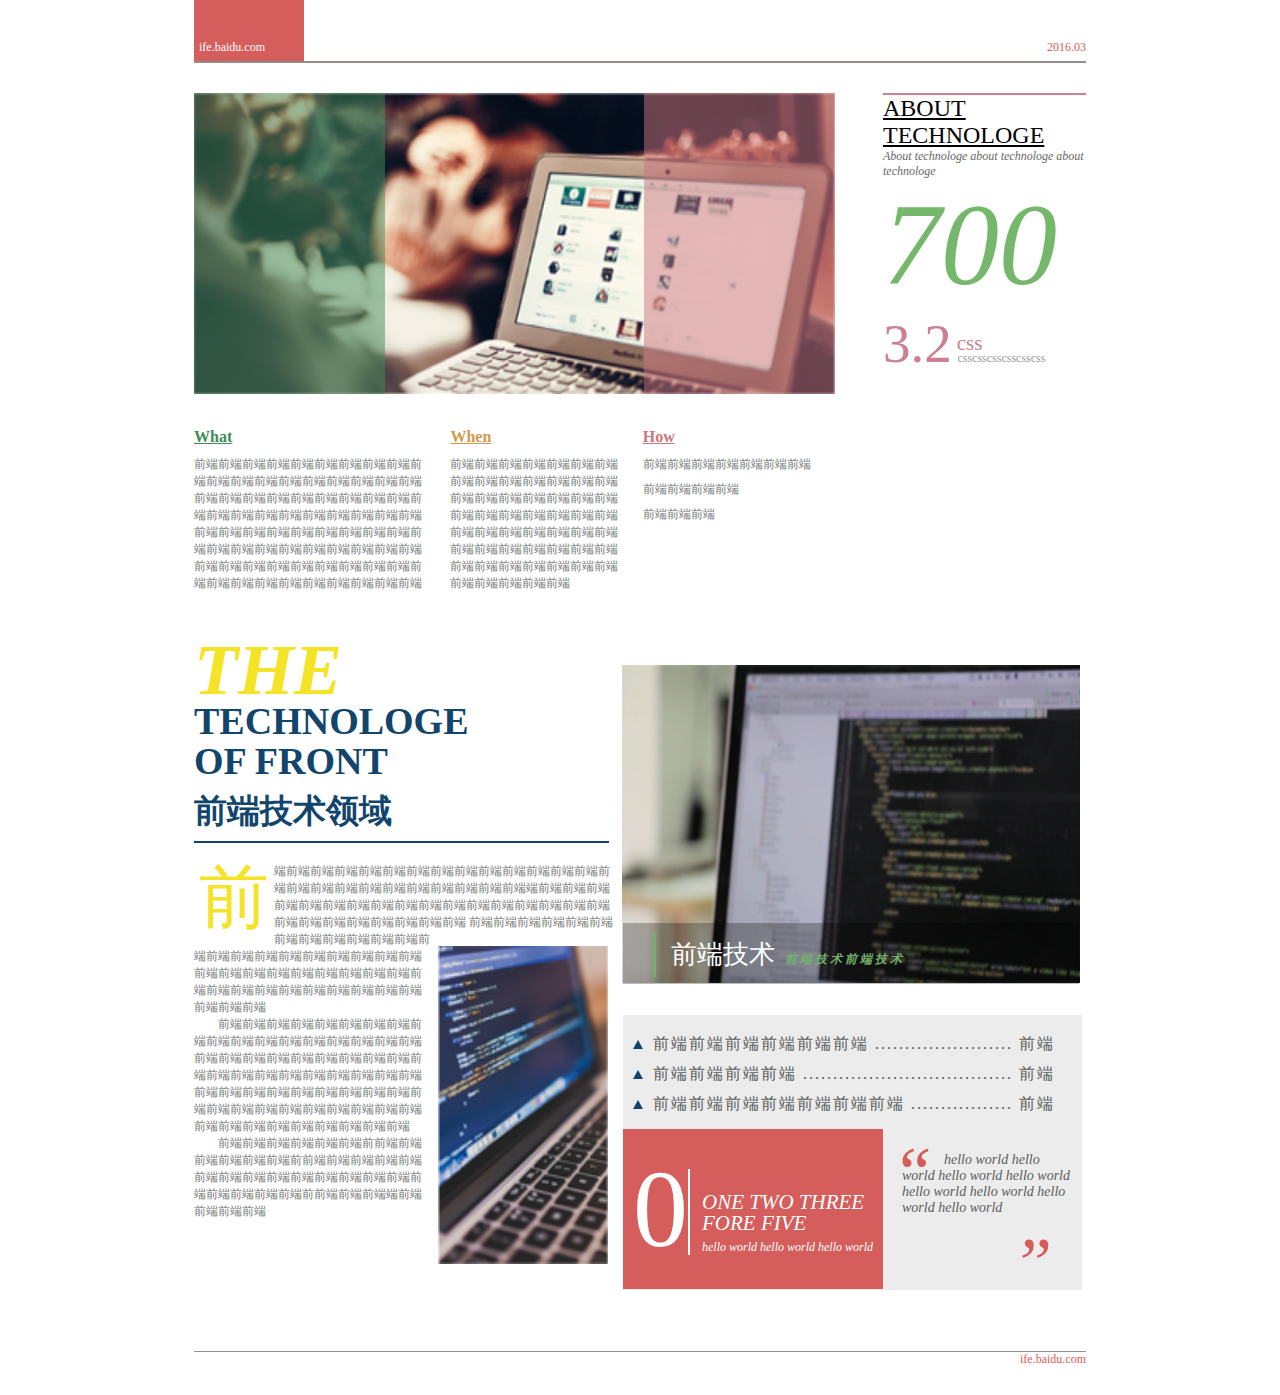
<file: weiwei-college/task06-simulated-newspaper-layout/index.html>
<!DOCTYPE html>
<html lang="en">
<head>
    <meta charset="UTF-8">
    <title>任务六:通过HTML及CSS模拟报纸排版</title>
    <link href="css/index.css" rel="stylesheet" type="text/css">
</head>
<body>
<div class="container">
    <div class="header">
        <div class="header-left">
            <span>ife.baidu.com</span>
        </div>
        <span class="header-right">2016.03</span>
    </div>
    <div class="main">
        <div class="module-one">
            <div class="left">
                <div class="image-describe">
                    <img src="img/img03.png">
                </div>
                <div class="content">
                    <div class="one">
                        <h3>What</h3>
                        <p>
                            前端前端前端前端前端前端前端前端前端前端前端前端前端前端前端前端前端前端前端前端前端前端前端前端前端前端前端前端前端前端前端前端前端前端前端前端前端前端前端前端前端前端前端前端前端前端前端前端前端前端前端前端前端前端前端前端前端前端前端前端前端前端前端前端前端前端前端前端前端前端前端前端前端前端前端前端</p>
                    </div>
                    <div class="two">
                        <h3>When</h3>
                        <p>
                            前端前端前端前端前端前端前端前端前端前端前端前端前端前端前端前端前端前端前端前端前端前端前端前端前端前端前端前端前端前端前端前端前端前端前端前端前端前端前端前端前端前端前端前端前端前端前端前端前端前端前端前端前端前端</p>
                    </div>
                    <div class="three">
                        <h3>How</h3>
                        <p>前端前端前端前端前端前端前端</p>
                        <p>前端前端前端前端</p>
                        <p>前端前端前端</p>
                    </div>
                </div>
            </div>
            <div class="right">
                <p class="about">ABOUT<br/>
                    TECHNOLOGE</p>
                <p class="about-content">About technologe about technologe about technologe</p>
                <span>700</span>
                <p>3.2<span>css</span><i>csscsscsscsscsscss</i></p>
            </div>
        </div>
        <div class="module-two">
            <div class="left">
                <h2 class="title">
                    <span>THE</span> TECHNOLOGE<br/>
                    OF FRONT<br/>
                    <b>前端技术领域</b>
                </h2>
                <div>
                    <p>
                        前端前端前端前端前端前端前端前端前端前端前端前端前端前端前端前端前端前端前端前端前端前端前端前端前端端前端前端前端前端前端前端前端前端前端前端前端前端前端前端前端前端前端前端前端前端前端前端前端前端前端
                        <img src="img/img01.png">
                        前端前端前端前端前端前端前端前端前端前端前端前端前端前端前端前端前端前端前端前端前端前端前端前端前端前端前端前端前端前端前端前端前端前端前端前端前端前端前端前端前端前端前端前端</p>
                    <p>
                        前端前端前端前端前端前端前端前端前端前端前端前端前端前端前端前端前端前端前端前端前端前端前端前端前端前端前端前端前端前端前端前端前端前端前端前端前端前端前端前端前端前端前端前端前端前端前端前端前端前端前端前端前端前端前端前端前端前端前端前端前端前端前端前端前端</p>
                    <p>前端前端前端前端前端前端前前端前端前端前端前端前端前前端前端前端前端前端前端前端前端前端前端前端前端前端前端前端前端前端前端前端前前端前端前端端前端前端前端前端</p>
                </div>
            </div>
            <div class="right">
                <div class="top">
                    <img src="img/img02.png">
                    <div class="img-describe">
                        <span>前端技术<i>前端技术前端技术</i></span>
                    </div>
                </div>
                <div class="bottom">
                    <ul>
                        <li>前端前端前端前端前端前端 ....................... 前端</li>
                        <li>前端前端前端前端 ................................... 前端</li>
                        <li>前端前端前端前端前端前端前端 ................. 前端</li>
                    </ul>
                    <div class="left">
                        <span>0</span>
                        <div>ONE TWO THREE FORE FIVE<br/><i>hello world hello world hello world</i></div>
                    </div>
                    <div class="right">
                        <i>“</i>
                        <p>hello world hello world hello world hello world hello world hello world hello world
                            hello world</p>
                        <i>”</i>
                    </div>
                </div>
            </div>
        </div>
    </div>
    <div class="footer">
        <span>ife.baidu.com</span>
    </div>
</div>
</body>
</html>
</file>
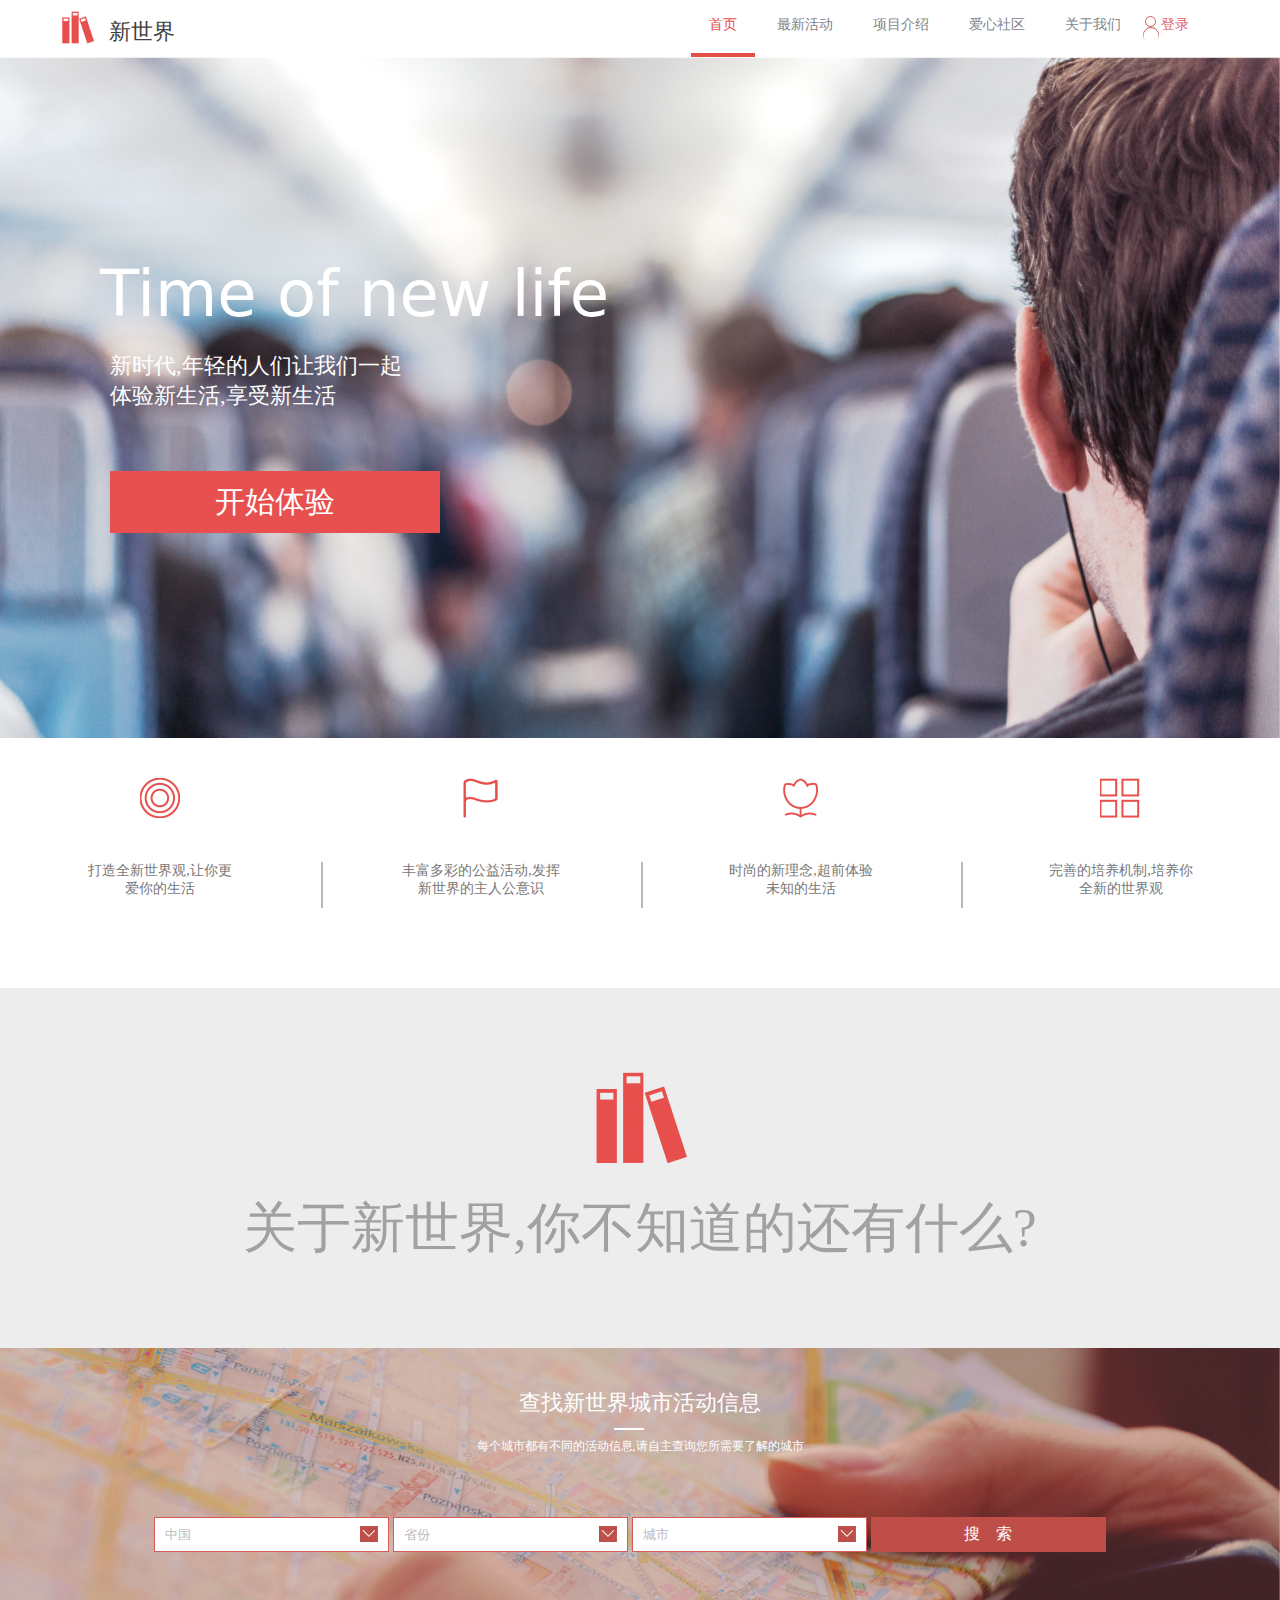
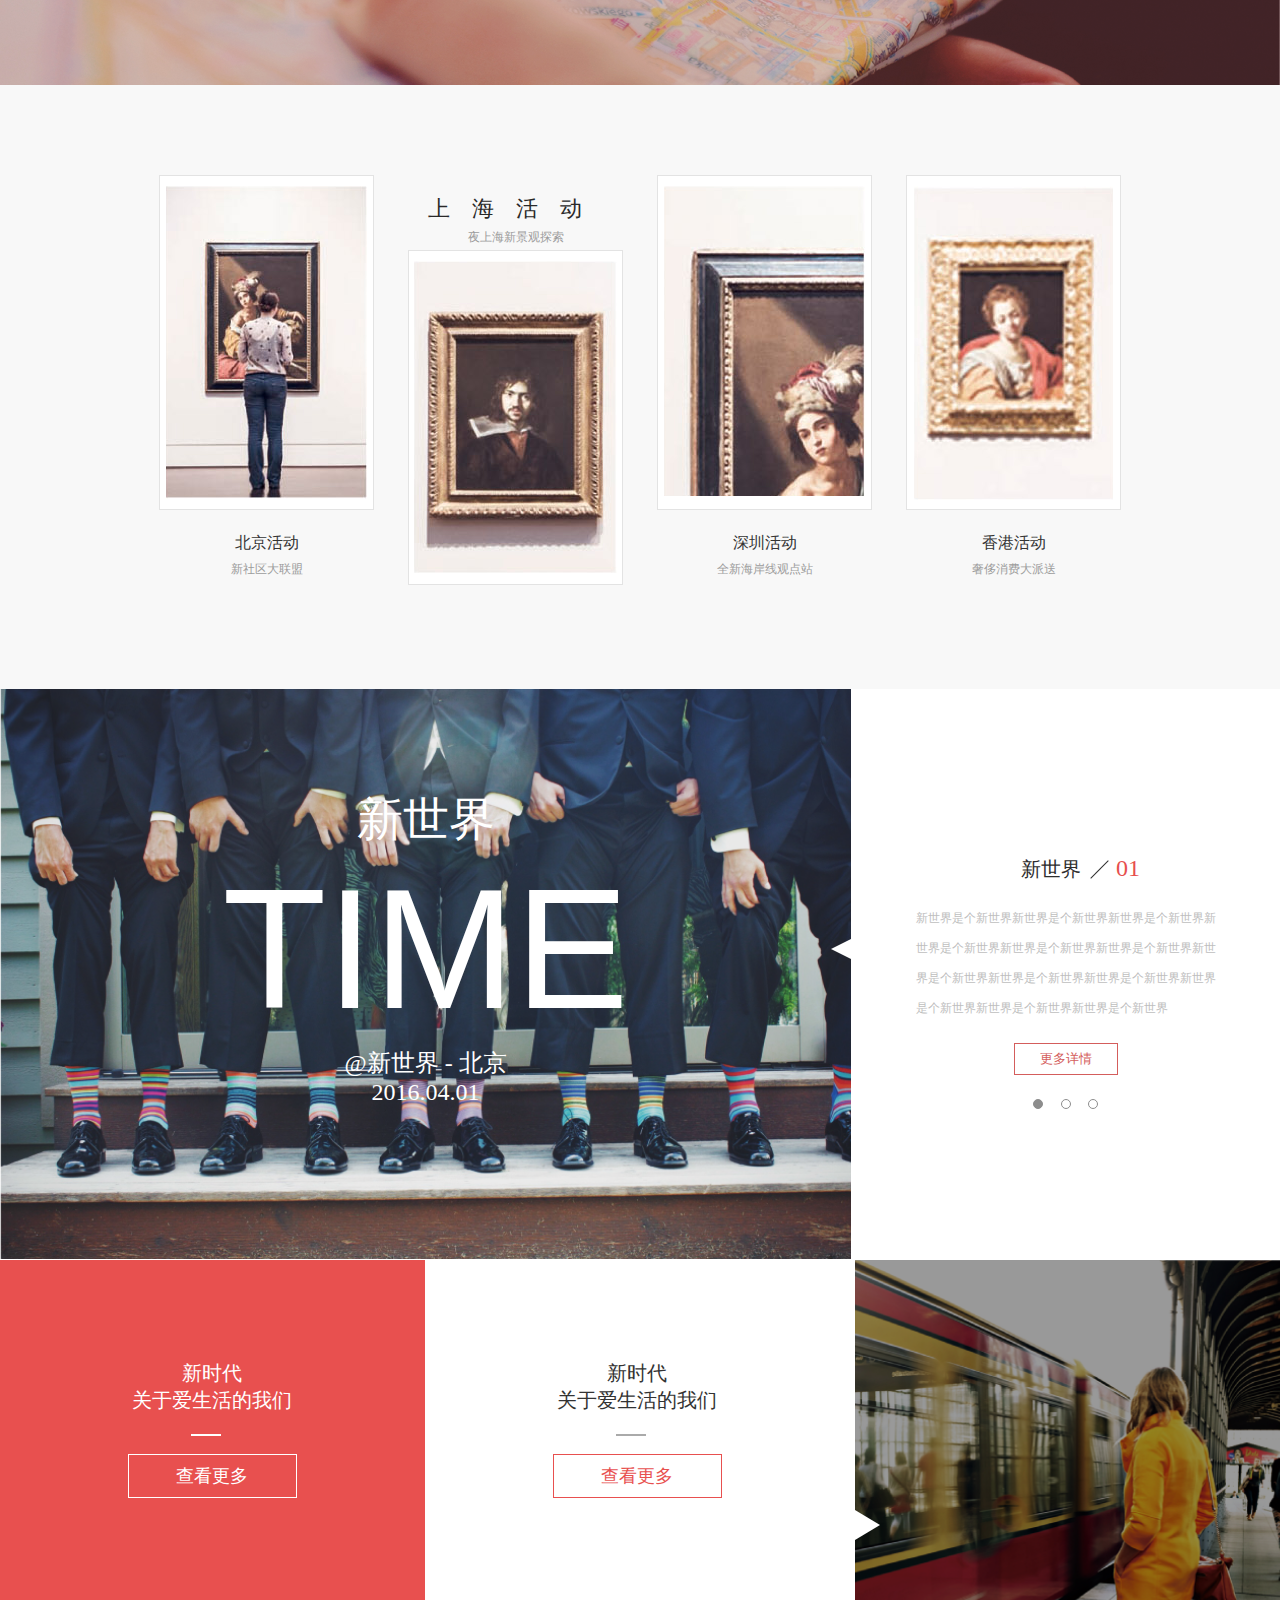
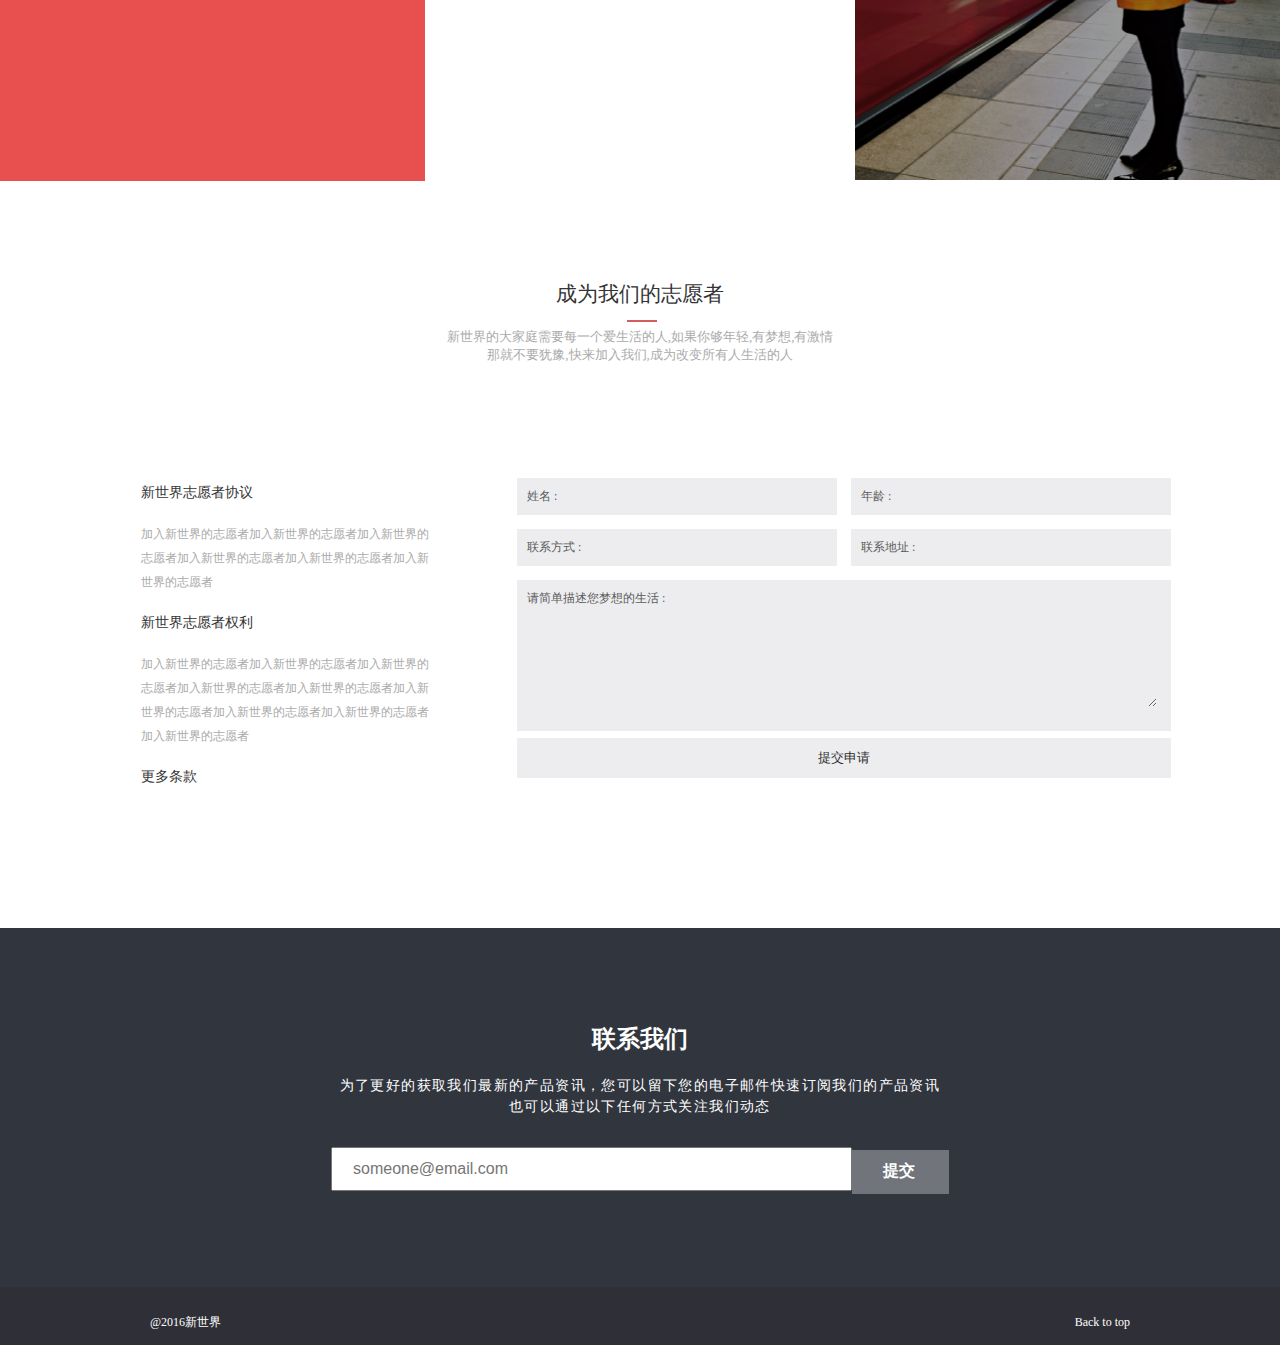
<file: weiwei-college/task07-technology-products-web/index.html>
<!doctype html>
<html lang="en">
<head>
    <meta charset="UTF-8">
    <title>实验七:实现常见的技术产品官网的页面架构及样式布局</title>
    <link href="./css/index.css" rel="stylesheet" type="text/css"/>
</head>
<body>
<div class="container">
    <div class="header">
        <div class="module-one">
            <div class="left">
                <img src="./img/icono-book.png"/>
                <span>新世界</span>
            </div>
            <div class="nav">
                <ul>
                    <li><a href="#" class="checked">首页</a></li>
                    <li><a href="#">最新活动</a></li>
                    <li><a href="#">项目介绍</a></li>
                    <li><a href="#">爱心社区</a></li>
                    <li><a href="#">关于我们</a></li>
                    <li><a href="#" class="login"><i class="icono-login"></i>登录</a></li>
                </ul>
            </div>
        </div>
        <div class="module-two"></div>
    </div>
    <div class="main">
        <div class="module-one">
            <h2>Time of new life</h2>
            <p>新时代,年轻的人们让我们一起<br/>体验新生活,享受新生活</p>
            <button>开始体验</button>
        </div>
        <div class="module-two">
            <div class="part one">
                <img src="img/icono-circle.png">
                <p>打造全新世界观,让你更<br/>爱你的生活</p>
            </div>
            <div class="part">
                <img src="img/icono-flag.png">
                <p>丰富多彩的公益活动,发挥<br/>新世界的主人公意识</p>
            </div>
            <div class="part">
                <img src="img/icono-flow.png">
                <p>时尚的新理念,超前体验<br/>未知的生活</p>
            </div>
            <div class="part">
                <img src="img/icono-square.png">
                <p>完善的培养机制,培养你<br/>全新的世界观</p>
            </div>
        </div>
        <div class="module-three">
            <img src="img/icono-book.png">
            <p>关于新世界,你不知道的还有什么?</p>
        </div>
        <div class="module-four">
            <form>
                <select id="country">
                    <option selected>中国</option>
                </select>
                <select id="province">
                    <option value="" selected>省份</option>
                    <option value="ShanXi">陕西省</option>
                </select>
                <select id="city">
                    <option selected>城市</option>
                    <option>西安市</option>
                    <option>韩城市</option>
                    <option>宝鸡市</option>
                </select>
                <button>搜　索</button>
            </form>
            <div class="context">
                <p>查找新世界城市活动信息</p>
                <p>每个城市都有不同的活动信息,请自主查询您所需要了解的城市</p>
            </div>

        </div>
        <div class="module-five">
            <div class="part">
                <div class="picture">
                    <img src="./img/pic01.png">
                </div>
                <p>北京活动<br/><i>新社区大联盟</i></p>
            </div>
            <div class="part two">
                <p>上海活动<br/><i>夜上海新景观探索</i></p>
                <div class="picture">
                    <img src="img/pic02.png">
                </div>
            </div>
            <div class="part">
                <div class="picture">
                    <img src="img/pic03.png">
                </div>
                <p>深圳活动<br/><i>全新海岸线观点站</i></p>
            </div>
            <div class="part">
                <div class="picture">
                    <img src="img/pic04.png">
                </div>
                <p>香港活动<br/><i>奢侈消费大派送</i></p>
            </div>
        </div>
        <div class="module-six">
            <div class="left">
                <h3>新世界</h3>
                <span>TIME</span>
                <p>@新世界 - 北京</p>
                <p>2016.04.01</p>
            </div>
            <div class="right">
                <h2>新世界 <i>01</i></h2>
                <p>新世界是个新世界新世界是个新世界新世界是个新世界新世界是个新世界新世界是个新世界新世界是个新世界新世界是个新世界新世界是个新世界新世界是个新世界新世界是个新世界新世界是个新世界新世界是个新世界</p>
                <button>更多详情</button>
                <span>
                    <i class="icono-circle one"></i>
                    <i class="icono-circle two"></i>
                    <i class="icono-circle three"></i>
                </span>
            </div>
        </div>
        <div class="module-seven">
            <div class="part">
                <span>新时代</span><br/>
                <span>关于爱生活的我们</span><br/>
                <button>查看更多</button>
            </div>
            <div class="part">
                <span>新时代</span><br/>
                <span>关于爱生活的我们</span><br/>
                <button>查看更多</button>
            </div>
            <div class="part"></div>
        </div>
        <div class="module-eight">
            <div class="top">
                <h3>成为我们的志愿者</h3>
                <p>
                    新世界的大家庭需要每一个爱生活的人,如果你够年轻,有梦想,有激情<br/>
                    那就不要犹豫,快来加入我们,成为改变所有人生活的人
                </p>
            </div>
            <div class="bottom">
                <div class="left">
                    <div class="part">
                        <h3>新世界志愿者协议</h3>
                        <p>加入新世界的志愿者加入新世界的志愿者加入新世界的志愿者加入新世界的志愿者加入新世界的志愿者加入新世界的志愿者</p>
                    </div>
                    <div class="part">
                        <h3>新世界志愿者权利</h3>
                        <p>加入新世界的志愿者加入新世界的志愿者加入新世界的志愿者加入新世界的志愿者加入新世界的志愿者加入新世界的志愿者加入新世界的志愿者加入新世界的志愿者加入新世界的志愿者</p>
                    </div>
                    <div class="part">
                        <h3>更多条款</h3>
                        <p></p>
                    </div>
                </div>
                <div class="right">
                    <form>
                        <label>姓名 : <input type="text"></label>
                        <label>年龄 : <input type="text"></label>
                        <br/>
                        <label>联系方式 : <input type="text"></label>
                        <label>联系地址 : <input type="text"></label>
                        <br/>
                        <label>请简单描述您梦想的生活 : <br/><textarea></textarea></label>
                        <br/>
                        <input type="submit" value="提交申请">
                    </form>
                </div>
            </div>
        </div>
    </div>
    <div class="footer">
        <div class="module-one">
            <div>
                <h2>联系我们</h2>
                <p>
                    为了更好的获取我们最新的产品资讯，您可以留下您的电子邮件快速订阅我们的产品资讯<br/>
                    也可以通过以下任何方式关注我们动态
                </p>
                <form>
                    <input class="email" type="text" placeholder="someone@email.com"/><input class="submit"
                                                                                             type="submit"
                                                                                             value="提交	"/>
                </form>
            </div>
        </div>
        <div class="module-two">
            <span>@2016新世界</span>
            <span>Back to top</span>
        </div>
    </div>
</div>
</body>
</html>
</file>
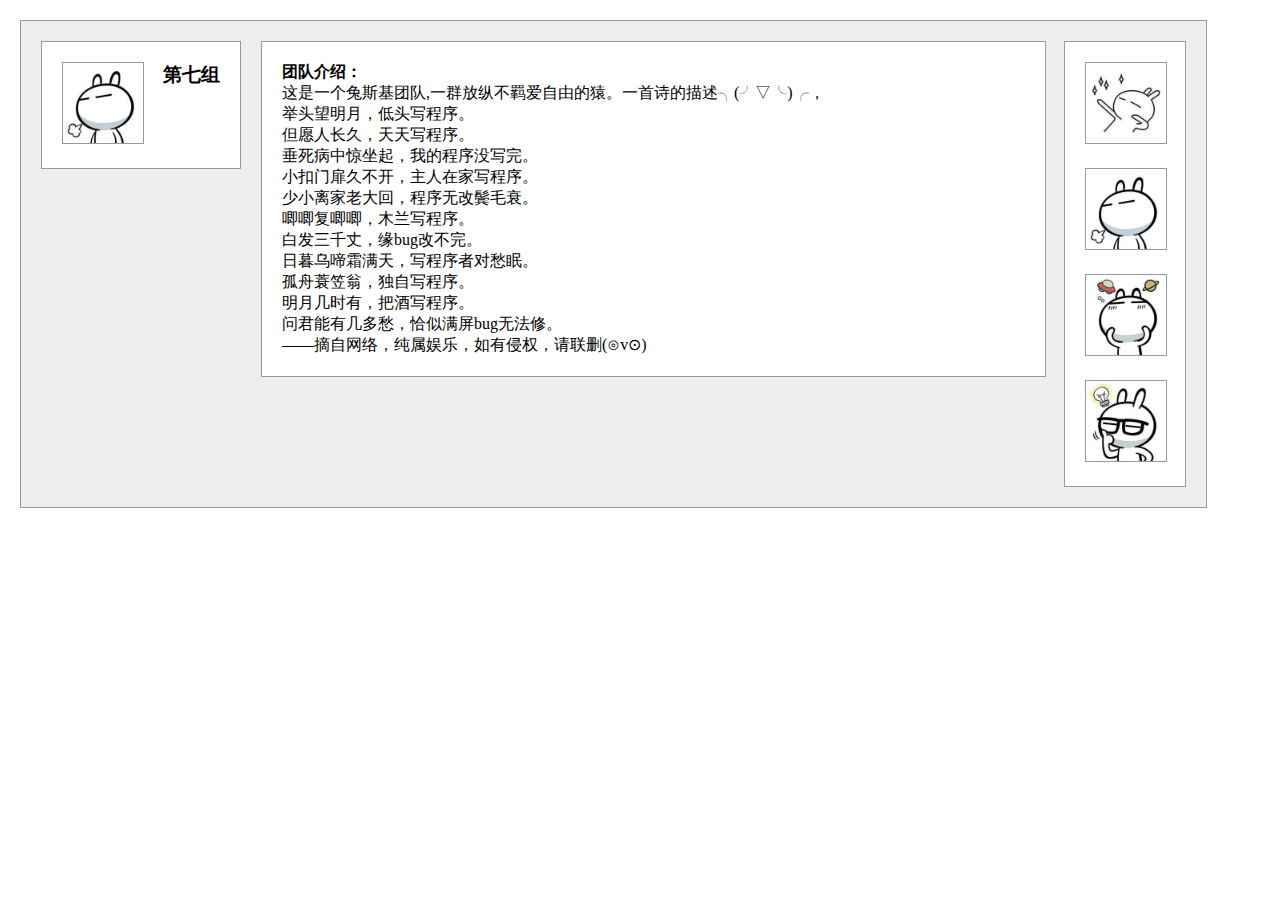
<file: weiwei-college/task03-three-column-layout/other-implement/implement-four.html>
<!DOCTYPE html>
<html lang="en">
<head>
    <meta charset="UTF-8">
    <title>三栏式布局-双飞翼布局</title>
    <style>
        * {
            padding: 0;
            margin: 0;
        }

        .container {
            margin: 20px;
            padding: 20px;
            float: left;
            background: #eee;
            border: 1px solid #999;
        }

        img {
            margin-bottom: 20px;
            width: 80px;
            height: 80px;
            border: 1px solid #999;
        }

        .team-intro{
            float: left;
            width: 100%;
        }
        .team-intro .inner{
            padding: 20px;
            margin-left: 220px;
            margin-right: 140px;
            background: #fff;
            border: 1px solid #999;
        }
        .team-header{
            float: left;
            padding: 20px 20px 0;
            margin-left: -100%;
            width: 158px;
            background: #fff;
            border: 1px solid #999;
        }
        .team-header h1{
            float: right;
            font-size: 19px;
        }
        .team-member{
            float: left;
            margin-left: -122px;
            width:80px;
            background: #fff;
            padding: 20px 20px 0;
            border: 1px solid #999;
        }
    </style>
</head>
<body>
<div class="container">
    <div class="team-intro column">
      <div class="inner">
          <h4>团队介绍：</h4>
          <p>
              这是一个兔斯基团队,一群放纵不羁爱自由的猿。一首诗的描述╮(╯▽╰)╭，
          </p>
          <p>
              举头望明月，低头写程序。<br/>
              但愿人长久，天天写程序。<br/>
              垂死病中惊坐起，我的程序没写完。<br/>
              小扣门扉久不开，主人在家写程序。<br/>
              少小离家老大回，程序无改鬓毛衰。<br/>
              唧唧复唧唧，木兰写程序。<br/>
              白发三千丈，缘bug改不完。<br/>
              日暮乌啼霜满天，写程序者对愁眠。<br/>
              孤舟蓑笠翁，独自写程序。<br/>
              明月几时有，把酒写程序。<br/>
              问君能有几多愁，恰似满屏bug无法修。<br/>
          </p>
          <span>——摘自网络，纯属娱乐，如有侵权，请联删(⊙v⊙)</span>
      </div>
    </div>
    <div class="team-header column">
        <img src="../img/team-header.jpg"/>
        <h1>第七组</h1>
    </div>
    <div class="team-member column">
        <img src="../img/member-one.jpg">
        <img src="../img/member-two.jpg">
        <img src="../img/member-three.jpg">
        <img src="../img/member-four.jpg">
    </div>
</div>

</body>
</html>
</file>
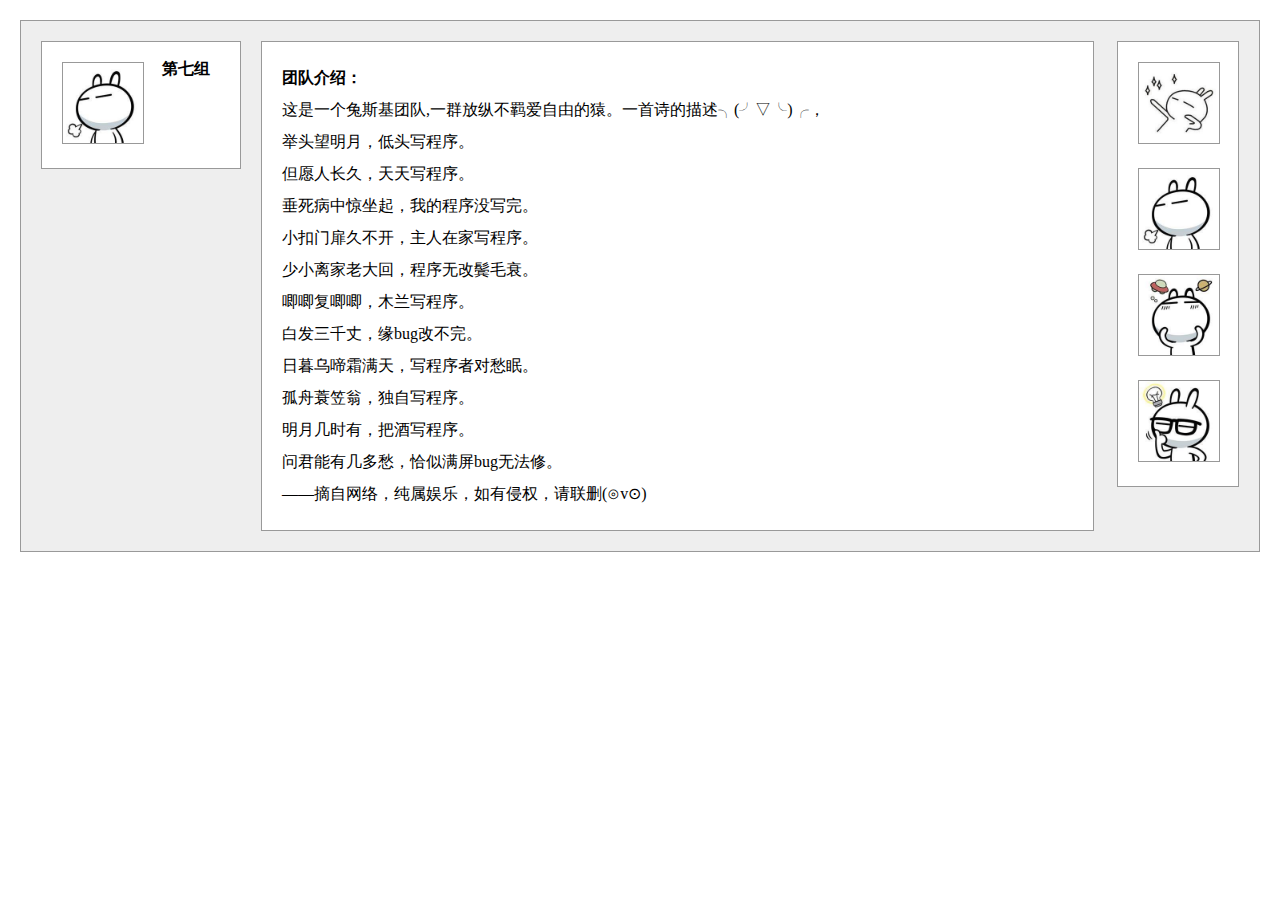
<file: weiwei-college/task03-three-column-layout/other-implement/implement-one.html>
<!DOCTYPE html>
<html lang="en">
<head>
    <meta charset="UTF-8">
    <title>三栏式布局-两端固定，中间自适应（二）</title>
    <style>
        * {
            margin: 0;
            padding: 0;
        }

        img {
            width: 80px;
            height: 80px;
            margin: 0 0 20px;
            border: 1px solid #999;
        }

        .container {
            margin: 20px;
            padding: 20px;
            background: #eee;
            border: 1px solid #999;
            min-width: 420px;
        }

        .team-header {
            float: left;
            width: 158px;
            padding: 20px 20px 0;
            background: #fff;
            border: 1px solid #999;
        }

        .team-header h1 {
            font-size: 16px;
            float: right;
            margin: -3px 10px 0 0;
        }

        .team-intro {
            margin: 0 145px 0 220px;
            padding: 20px;
            background: #fff;
            width: auto;
            border: 1px solid #999;
            line-height: 2em;
        }

        .team-member {
            float: right;
            padding: 20px 20px 0;
            width: 80px;
            background: #fff;
            border: 1px solid #999;
        }

    </style>
</head>
<body>
<div class="container">
    <div class="team-header">
        <img src="../img/team-header.jpg"/>
        <h1>第七组</h1>
    </div>
    <div class="team-member">
        <img src="../img/member-one.jpg">
        <img src="../img/member-two.jpg">
        <img src="../img/member-three.jpg">
        <img src="../img/member-four.jpg">
    </div>
    <div class="team-intro">
        <h4>团队介绍：</h4>
        <p>
            这是一个兔斯基团队,一群放纵不羁爱自由的猿。一首诗的描述╮(╯▽╰)╭，
        </p>
        <p>
            举头望明月，低头写程序。<br/>
            但愿人长久，天天写程序。<br/>
            垂死病中惊坐起，我的程序没写完。<br/>
            小扣门扉久不开，主人在家写程序。<br/>
            少小离家老大回，程序无改鬓毛衰。<br/>
            唧唧复唧唧，木兰写程序。<br/>
            白发三千丈，缘bug改不完。<br/>
            日暮乌啼霜满天，写程序者对愁眠。<br/>
            孤舟蓑笠翁，独自写程序。<br/>
            明月几时有，把酒写程序。<br/>
            问君能有几多愁，恰似满屏bug无法修。<br/>
        </p>
        <span>——摘自网络，纯属娱乐，如有侵权，请联删(⊙v⊙)</span>
    </div>

</div>
</body>
</html>
</file>
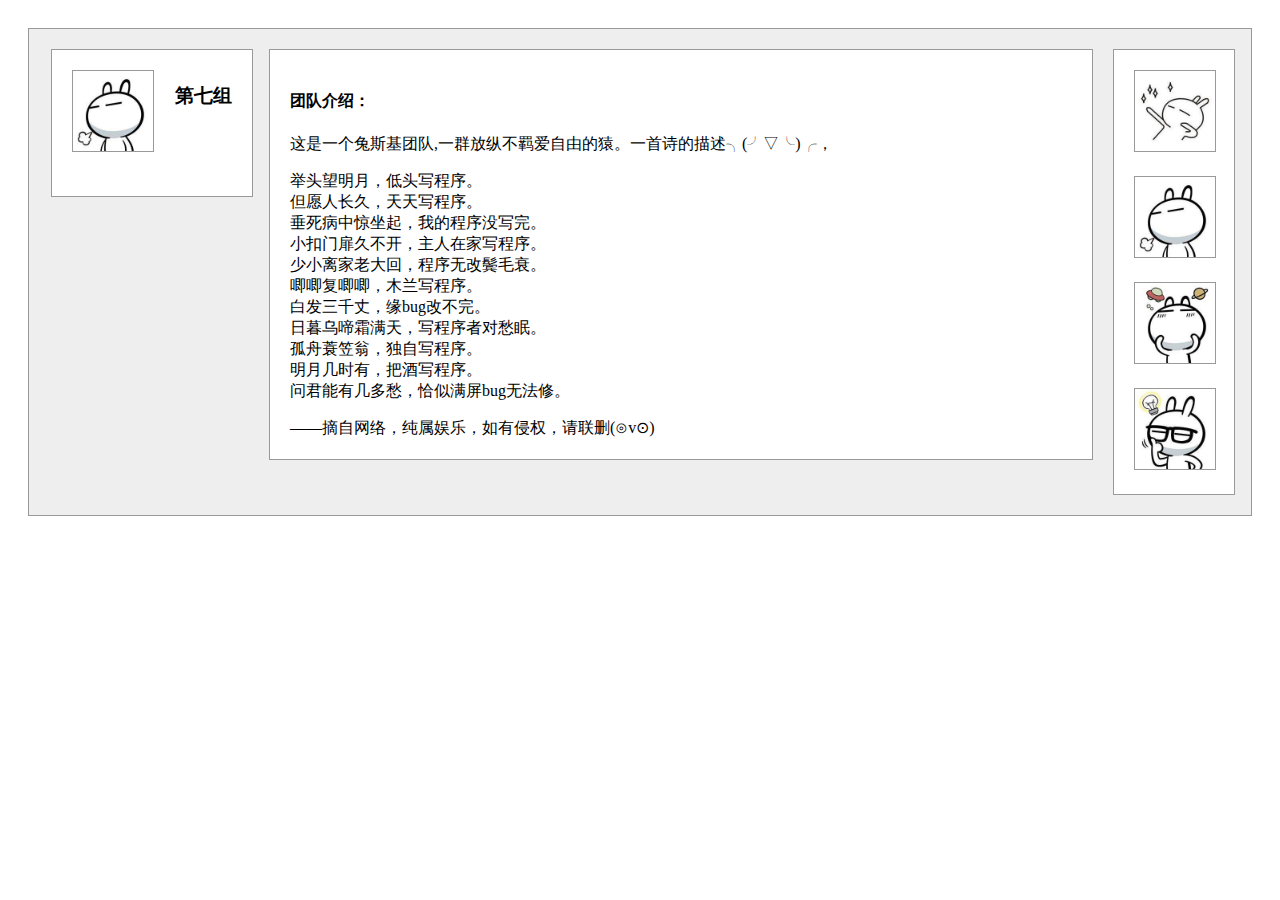
<file: weiwei-college/task03-three-column-layout/other-implement/implement-three.html>
<!DOCTYPE html>
<html lang="en">
<head>
    <meta charset="UTF-8">
    <title>三栏式布局-圣杯布局</title>
    <style>
        .container{
            float: left;
            min-width:680px;
            margin:20px;
            padding-left: 240px;
            padding-right: 200px;
            background: #eee;
            border:1px solid #999;
        }
        .column{
            position: relative;
            float: left;
            background:#fff;
            padding: 20px;
            margin:20px 0;
            border:1px solid #999;
        }
        img{
            width:80px;
            height: 80px;
            border:1px solid #999;
            margin-bottom: 20px;
        }
        .team-intro{
            padding: 20px;
            width:100%;
        }
        .team-header{
            width:160px;
            margin-left: -100%;
            right:260px;
        }
        .team-header h1{
            font-size: 19px;
            float: right;
        }
        .team-member{
            width:80px;
            margin-right:-170px;
            left:20px;
            padding-bottom: 0;
        }

    </style>
</head>
<body>
<div class="container">
    <div class="team-intro column">
        <h4>团队介绍：</h4>
        <p>
            这是一个兔斯基团队,一群放纵不羁爱自由的猿。一首诗的描述╮(╯▽╰)╭，
        </p>
        <p>
            举头望明月，低头写程序。<br/>
            但愿人长久，天天写程序。<br/>
            垂死病中惊坐起，我的程序没写完。<br/>
            小扣门扉久不开，主人在家写程序。<br/>
            少小离家老大回，程序无改鬓毛衰。<br/>
            唧唧复唧唧，木兰写程序。<br/>
            白发三千丈，缘bug改不完。<br/>
            日暮乌啼霜满天，写程序者对愁眠。<br/>
            孤舟蓑笠翁，独自写程序。<br/>
            明月几时有，把酒写程序。<br/>
            问君能有几多愁，恰似满屏bug无法修。<br/>
        </p>
        <span>——摘自网络，纯属娱乐，如有侵权，请联删(⊙v⊙)</span>
    </div>
    <div class="team-header column">
        <img src="../img/team-header.jpg"/>
        <h1>第七组</h1>
    </div>
    <div class="team-member column">
        <img src="../img/member-one.jpg">
        <img src="../img/member-two.jpg">
        <img src="../img/member-three.jpg">
        <img src="../img/member-four.jpg">
    </div>
</div>

</body>
</html>
</file>
<file: weiwei-college/task02-zero-base-html-css-one/css/index.css>
* {
    margin: 0;
    padding: 0;
}

body {
    background: #dedede;
    min-width: 1000px;
}

/*header style*/
.header {
    position: relative;
    width: 100%;
    height: 60px;
    background: #333;
}

.header img {
    position: relative;
    left: 32px;
    top: 5px;
    width: 130px;
}

.header ul {
    position: relative;
    display: inline-block;
    float: right;
    line-height: 60px;
}

.header ul li {
    float: left;
    margin: 0 10px;
    font-size: 12px;
}

.header ul li a {
    color: #fff;
    text-decoration: none;
    font-family: "仿宋", "宋体";
    font-weight: bolder;
}

.header ul li:nth-child(4) a {
    margin-right: 10px;
    color: #a6a4a9;
}

/*main style*/
.main {
    position: relative;
}

.section {
    position: relative;
    padding: 30px 20px;
    margin: 20px;
    background: #fff;
    border: 1px solid #cbcbcb;
    box-shadow: 2px 2px #848484;
}

.section h1 {
    font-size: 22px;
    font-family: "黑体";
    font-weight: 600;
}

.section h2 {
    padding: 15px 0 10px;
    font-size: 16px;
    font-weight: 700;
    color: #646464;
}

.section span {
    display: block;
    font-size: 12px;
    color: #646464;
}

.section > p {
    padding: 10px 0;
    text-indent: 2em;
    line-height: 2em;
    font-family: "宋体";
    font-size: 16px;
}

.section img {
    width: 500px;
}

.section ul {
    padding: 20px 20px 0;
    list-style-type: none;
}

.section ol {
    padding: 20px 0 10px 40px;
}

.img-control {
    position: relative;
    border: 1px solid #cbcbcb;
    width: 200px;
    margin: 20px 0 0 40px;
}

.img-control p {
    font-size: 15px;
    text-align: center;
    text-indent: 0;
}

.img-control img {
    position: relative;
    display: block;
    width: 160px;
    margin: 0 20px 20px;
}

.section table {
    width: 100%;
}

.section table tr td {
    padding: 5px 10px;
    font-size: 14px;
}

.section table tr th {
    background: #333;
    color: #fff;
    text-align: left;
    padding: 5px 10px;
    font-size: 14px;
}

.section table tr:nth-child(6) {
    background: #ccc;
}

.left-side-title {
    position: relative;
    padding: 5px 0 5px 10px;
    border-left: 3px solid #cacaca;
    font-weight: 700;
}

.section form {
    position: relative;
    margin: 10px 0 0 ;
}

.section form label {
    position: relative;
    display: inline-block;
    width: 390px;
    text-align: right;
    margin: 10px 5px 0;

}

#user-email, #user-password, #user-password-repeat {
    height: 25px;
    width: 240px;
}

.user-information-explain {
    position: relative;
    padding: 0;
    left:405px;
    width:600px;
}

input[type="radio"] + label {
    width: 20px;
}

input[type="checkbox"] + label {
    width: 3em;
    text-align: left;
}

form textarea {
    width:60%;
    height: 150px;
    vertical-align: text-top;
}
form button{
    position: relative;
    margin:20px;
    width:97%;
    height:40px;
    border-radius: 7px;
    background: #3355d0;
    border:none;
    color:#fff;
    font-size: 16px;
    font-weight: 700;
}

/*footer style*/

.footer{
    background:#000;
    height:60px;
    color:#fff;
    text-align: center;
    line-height:60px;
    font-size:12px;
}
</file>
<file: weiwei-college/task03-three-column-layout/css/index.css>
* {
    margin: 0;
    padding: 0;
}
body,html{
    height:100%;
}

.container {
    position: relative;
    margin: 20px;
    background: #eee;
    border: 1px solid #999;
    min-width: 500px;
}

.container div {
    border: 1px solid #999;
}

img {
    margin-bottom: 20px;
    width: 80px;
    height: 80px;
    border: 1px solid #999;
}

h1{
    position: relative;
    display: inline-block;
    top:-60px;
    left: 10px;
    font-size: 17px;
}

.team-header {
    position: absolute;
    left: 0;
    top: 0;
    padding: 20px 20px 0;
    margin: 20px;
    width: 158px;
    background: #fff;
}

.team-intro {
    position: relative;
    margin: 20px 165px 20px 240px;
    text-align: justify;
    background: #fff;
    padding: 20px;
}
.team-intro p{
    line-height: 2em;
    margin: 10px 0;
}

.team-member {
    position: absolute;
    top: 0;
    right: 0;
    width: 80px;
    padding: 20px 20px 0;
    margin: 20px;
    background: #fff;
}
</file>
<file: weiwei-college/task04-position-and-center/css/index.css>
* {
    padding: 0;
    margin: 0;
}

html, body {
    height: 100%;
    width: 100%;
}

.main {
    position: absolute;
    margin: auto;
    width: 400px;
    height: 200px;
    top: 50%;
    left: 50%;
    background: #ccc;
    transform: translate(-50%,-50%);
}

.main:before, .main:after {
    content: '';
    position: absolute;
    display: block;
    width: 0;
    height: 0;
    border-top: 50px solid transparent;
    border-left: 50px solid transparent;
    border-right: 50px solid #fc0;
    border-bottom: 50px solid transparent;
    border-radius: 100%;
}

.main:before {
    top: -50px;
    left: -50px;
    transform: rotate(45deg);
}

.main:after {
    bottom: -50px;
    margin-left: calc(100% - 50px);
    transform: rotate(-135deg);
}
</file>
<file: weiwei-college/task05-zero-base-html-css-two/css/index.css>
* {
    margin: 0;
    padding: 0;
}

body {
    background: #dedede;
    min-width: 700px;
}

/*header style*/
.header {
    position: relative;
    width: 100%;
    height: 60px;
    background: #333;
}

.header img {
    position: relative;
    left: 32px;
    top: 5px;
    width: 130px;
}

.header ul {
    position: relative;
    display: inline-block;
    float: right;
    line-height: 60px;
}

.header ul li {
    display: inline-block;
    width: 80px;
    float: left;
    margin: 0 10px;
    font-size: 12px;
}

.header ul li a {

    color: #fff;
    text-decoration: none;
    font-family: "仿宋", "宋体";
    font-weight: bolder;
}

.header ul li:nth-child(4) a {
    margin-right: 10px;
    color: #a6a4a9;
}

/*main style*/
.main {
    position: relative;
    width: 100%;
}

/*left style*/
.left {
    position: relative;
    display: inline-block;
    width: calc(100% - 400px);
}

.section {
    position: relative;
    padding: 30px 20px;
    margin: 20px;
    background: #fff;
    border: 1px solid #cbcbcb;
    box-shadow: 2px 2px #848484;
}

.section h1 {
    font-size: 22px;
    font-family: "黑体";
    font-weight: 600;
}

.section h2 {
    padding: 15px 0 10px;
    font-size: 16px;
    font-weight: 700;
    color: #646464;
}

.section span {
    display: block;
    font-size: 12px;
    color: #646464;
}

.section > p {
    padding: 10px 0;
    text-indent: 2em;
    line-height: 2em;
    font-family: "宋体";
    font-size: 16px;
}

.section img {
    width: 50%;
    min-width: 100px;
}

.section ul {
    padding: 20px 20px 0;
    list-style-type: none;
}

.section ol {
    padding: 20px 0 10px 40px;
}

.img-section {
    text-align: center;
}

.img-control {
    position: relative;
    display: inline-block;
    border: 1px solid #cbcbcb;
    width: 150px;
    margin: 20px 10px 0 0;
}

.img-control p {
    font-size: 15px;
    text-align: center;
    text-indent: 0;
}

.img-control img {
    position: relative;
    display: block;
    width: 130px;
    margin: 10px auto;
}

.section table {
    width: 100%;
}

.section table tr td {
    padding: 5px 10px;
    font-size: 14px;
}

.section table tr th {
    background: #333;
    color: #fff;
    text-align: left;
    padding: 5px 10px;
    font-size: 14px;
}

.section table tr:nth-child(6) {
    background: #ccc;
}

.left-side-title {
    position: relative;
    padding: 5px 0 5px 10px;
    border-left: 3px solid #cacaca;
    font-weight: 700;
}

.right {
    position: relative;
    width: 400px;
    float: right;
}

.right .section {
    margin-left: 0;
}

.right .section form label {
    display: inline-block;
    text-align: right;
    font-size: 13px;
    font-family: "仿宋", "宋体";
}

label.describe {
    width: 120px;
    margin: 10px 10px 0 0;
    padding: 0 0 5px;
}

.user-information-explain {
    position: relative;
    display: block;
    width: 150px;
    left: 135px;
}

form textarea {
    height: 60px;
    vertical-align: text-top;
}

form button {
    position: relative;
    margin: 10px 0 10px 20px;
    background: #3355D0;
    border: none;
    color: #fff;
    width: 300px;
    height: 35px;
    border-radius: 5px;
}

/*footer style*/

.footer {
    background: #000;
    height: 60px;
    color: #fff;
    text-align: center;
    line-height: 60px;
    font-size: 12px;
}
</file>
<file: weiwei-college/task06-simulated-newspaper-layout/css/index.css>
* {
    margin: 0;
    padding: 0;
}
 
.container {
    width: 980px;
    height: 1386px;
    margin: 0 auto;
}

/* 头部 header style */
.header {
    margin: 0 auto;
    width: 892px;
    height: 61px;
    font-size: 12px;
    font-family: '黑体';
    border-bottom: 2px solid #938e8c;
}

.header .header-left {
    position: relative;
    display: inline-block;
    width: 110px;
    height: 61px;
    background: #D55D5C;
    color: #fff;
}

.header .header-left span {
    position: relative;
    display: inline-block;
    top: 40px;
    left: 5px;
}

.header .header-right {
    position: relative;
    display: inline-block;
    float: right;
    top: 40px;
    color: #d45d5c;
}

/*main style --- module one*/
.main {
    position: relative;
    margin: 0 auto;
    margin-top: 30px;
    width: 892px;
    height: 85%;
}

.main .module-one .left {
    position: relative;
    display: inline-block;
    width: 641px;
}

.main .module-one .left .image-describe img {
    width: 641px;
    height: 301px;
}

.main .module-one .left .image-describe:before,
.main .module-one .left .image-describe:after {
    content: '';
    position: absolute;
    display: inline-block;
    width: 191px;
    height: 301px;
    background: #428c59;
    opacity: 0.5;
}

.main .module-one .left .image-describe:after {
    top: 0;
    right: 0;
    background: #cc7680;
}

/* 清楚浮动导致的父元素的高度塌陷 */
.content:after {
    content: '';
    position: relative;
    display: block;
    clear: both;
}

.content h3 {
    font-size: 16px;
    font-weight: bolder;
    text-decoration: underline;
    font-family: '微软雅黑';
    padding-bottom: 10px;
}

.content div {
    position: relative;
    box-sizing: border-box;
    float: left;
    padding: 30px 20px 0 0;
}

.content p {
    color: #767777;
    font-size: 12px;
    font-family: '宋体';
    padding-bottom: 8px;
}

.content .one {
    position: relative;
    width: 40%;
}

.content .one h3 {
    color: #418c59;
}

.content .two {
    position: relative;
    width: 30%;
}

.content .two h3 {
    color: #d2994f;
}

.content .three {
    position: relative;
    width: 30%;
}

.content .three h3 {
    color: #cc7680;
}

.main .module-one .right {
    position: relative;
    float: right;
    width: 203px;
    border-top: 2px solid #cc8091;
}

.main .module-one .right .about {
    font-size: 24px;
    color: #000;
    font-family: '微软雅黑';
    text-decoration: underline;
}

.main .module-one .right .about-content {
    font-size: 12px;
    color: #676767;
    font-family: '楷体';
    font-style: italic;
}

.main .module-one .right > span {
    font-size: 116px;
    color: #75b86b;
    font-family: '微软雅黑';
    font-style: italic;
}

.main .module-one .right > p {
    font-size: 55px;
    color: #cc8091;
    font-family: '微软雅黑';
}

.main .module-one .right p > span {
    position: relative;
    top: -12px;
    left: 5px;
    font-size: 21px;
}

.main .module-one .right p > i {
    position: relative;
    left: -20px;
    font-size: 12px;
    color: #999;
    font-style: normal;
}

.main .module-two {
    position: relative;
    margin-top: 50px;
}

.main .module-two .left {
    position: relative;
    display: inline-block;
    width: 420px;
}

.main .module-two .left h2 {
    width: 415px;
    border-bottom: 2px solid #11456b;
}

.main .module-two .left .title {
    color: #11456b;
    font-size: 38px;
    font-family: '黑体';
    line-height: 40px;
}

.main .module-two .left span {
    font-size: 72px;
    color: #f5e327;
    font-style: italic;
}

.main .module-two .left b {
    display: inline-block;
    font-size: 33px;
    padding: 10px 0;
}

.main .module-two div img {
    position: relative;
    display: inline-block;
    left: -6px;
    padding: 15px 0 5px 11px;
    width: 170px;
    height: 318px;
    float: right;
}

.main .module-two div p {
    font-size: 12px;
    color: #767777;
}

.main .module-two div p:not(:nth-child(1)) {
    text-indent: 2em;
}

.main .module-two div p:nth-child(1) {
    padding-top: 20px;
}

.main .module-two div p:nth-child(1):first-letter {
    position: relative;
    display: inline-block;
    padding: 5px;
    font-size: 70px;
    line-height: 60px;
    float: left;
    color: #f5e327;
    font-family: '微软雅黑';
    vertical-align: middle;
}

.main .module-two .right {
    position: relative;
    float: right;
    width: 458px;
}

.main .module-two .right .top {
    height: 275px;
}

.main .module-two .right .top img {
    width: 458px;
}

.main .module-two .right .top .img-describe {
    position: relative;
    float: right;
    top: -65px;
    left: -7px;
    height: 61px;
    width: 456px;
    background: rgba(0, 0, 0, 0.26);
}

.main .module-two .right .top .img-describe span {
    position: relative;
    display: inline-block;
    margin: 10px 0 0 30px;
    padding-left: 15px;
    height: 44px;
    line-height: 44px;
    border-left: 3px solid #72b16a;
    color: #fff;
    font-size: 26px;
    font-family: '微软雅黑';
}

.main .module-two .right .top .img-describe span i {
    display: inline-block;
    margin-left: 10px;
    font-weight: bold;
    font-size: 12px;
    color: #72b16a;
    letter-spacing: 3px;
}

.main .module-two .right .bottom {
    position: relative;
    top: 90px;
    left: -5px;
    width: 459px;
    height: 275px;
    background: #ececec;
    color: #5a5b5b;
}

.main .module-two .right .bottom ul li {
    position: relative;
    top: -110px;
    left: 10px;
    line-height: 30px;
    letter-spacing: 2px;
    list-style-type: none;
}

.main .module-two .right .bottom ul li:before {
    content: '';
    position: relative;
    top: -12px;
    margin-right: 10px;
    border-bottom: 9px solid #12436C;
    border-top: 5px solid transparent;
    border-left: 5px solid transparent;
    border-right: 5px solid transparent;

}

.main .module-two .right .bottom .left {
    position: relative;
    top: -100px;
    width: 260px;
    height: 160px;
    background: #d55d5c;
    color: #fff;
}

.main .module-two .right .bottom .left span {
    display: inline-block;
    padding: 0 10px;
    font-size: 110px;
    color: #fff;
    font-style: normal;
    line-height: 160px;
}

.main .module-two .right .bottom .left span:after {
    content: '';
    position: absolute;
    top: 40px;
    height: 86px;
    width: 2px;
    background: #fff;
}

.main .module-two .right .bottom .left div {
    position: relative;
    display: inline-block;
    width: 180px;
    line-height: 100%;
    top: 5px;
    color: #fff;
    font-size: 21px;
    font-family: 微软雅黑;
    font-style: italic;
}

.main .module-two .right .bottom .left div i {
    font-size: 12px;
    font-family: 黑体;
}

.main .module-two .right .bottom .right {
    width: 0;
    height: 0;
}

.main .module-two .right .bottom .right p {
    position: relative;
    float: right;
    top: -160px;
    left:-10px;
    width: 170px;
    height: 160px;
    color: #5a5b5b;
    font-size: 14px;
    font-style: italic;
    text-indent: 3em;
    font-family: 黑体;
}

.main .module-two .right .bottom .right i {
    position: relative;
    color: #d45d5c;
    font-size: 72px;
    top: -90px;
    left: -70px;
}

.main .module-two .right .bottom .right i:nth-child(1) {
    top: -98px;
    left: -190px;
}

/* 底部 footer style */
.footer {
    position: relative;
    width: 892px;
    margin: 80px auto 0;
    border-top: 1px solid #938e8c;
    color: #d45d5c;
    font-size: 12px;
    font-family: 黑体;
}

.footer span {
    display: inline-block;
    float: right;
}
</file>
<file: weiwei-college/task07-technology-products-web/css/index.css>
* {
    padding: 0;
    margin: 0;
}

html, body {
    height: 100%;
    width: 100%;
}

/* 头部样式 */
.header .module-one {
    height: 57px;
}

.header .module-one .left {
    display: inline-block;
    height: 57px;
}

.header .module-one .left img {
    height: 35px;
    padding: 10px 10px 14px 60px;
}

.header .module-one .left span {
    position: relative;
    display: inline-block;
    line-height: 57px;
    top: -20px;
    font-size: 22px;
    color: #3e3e3e;
    font-family: "仿宋", "宋体";
}

.header .module-one .nav {
    display: inline-block;
    position: relative;
    height: 57px;
    left: 40%;
    top: -30px;
}

.header .module-one .nav ul {
    display: inline-block;
    list-style-type: none;
}

.header .module-one .nav ul li {
    display: inline-block;
}

.header .module-one .nav ul li a {
    position: relative;
    display: inline-block;
    padding: 0 18px;
    height: 57px;
    line-height: 57px;
    color: #838489;
    font-size: 14px;
    text-decoration: none;
}

.header .module-one .nav ul li .checked {
    border-bottom: 4px solid #e74e48;
    color: #e74e48;
}

.header .module-one .nav ul li .login {
    color: #e35d68;
}

.header .module-one .nav ul li .icono-login {
    position: absolute;
    width: 9px;
    height: 9px;
    left: 2px;
    top: 20px;
    border: 1px solid #d45d5c;
    border-radius: 50%;
}

.header .module-one .nav ul li .icono-login:before {
    position: absolute;
    content: '';
    width: 15px;
    height: 15px;
    top: 10px;
    left: -3px;
    border: 1px solid #d45d5c;
    border-radius: 50%;
    border-bottom: transparent;
    border-left: transparent;
    transform: rotate(-45deg);
}

/* 主体样式 */

.main .module-one {
    position: relative;
    width: 100%;
    height: 681px;
    background: url("../img/header01.png") no-repeat;
    background-size: cover;
}

.main .module-one h2 {
    position: relative;
    top: 200px;
    padding-left: 100px;
    color: #fff;
    font-size: 64px;
    font-family: "DejaVu Sans";
    font-weight: 100;
}

.main .module-one p {
    position: relative;
    padding-left: 110px;
    top: 220px;
    font-size: 22px;
    color: #fff;
}

.main .module-one button {
    position: relative;
    top: 280px;
    margin-left: 110px;
    width: 330px;
    height: 62px;
    font-size: 30px;
    color: #fff;
    background: #e8504f;
    border: none;
}

.main .module-two {
    height: 250px;
    width: 100%;
}

.main .module-two .part {
    display: inline-block;
    float: left;
    width: 25%;
    padding: 40px 0 0;
    text-align: center;
}

.main .module-two .part p {
    width: 99%;
    text-align: center;
    padding: 0 0 10px;
    font-size: 14px;
    color: #787878;
    margin: 40px auto 0;
    border-left: 2px solid #bababa;
}

.main .module-two .one p {
    border: none;
}

.main .module-three {
    width: 100%;
    height: 360px;
    background: #ededed;
    text-align: center;
}

.main .module-three img {
    margin: 80px 0 0;
}

.main .module-three p {
    padding-top: 20px;
    font-size: 54px;
    color: #a1a1a1;
}

.main .module-four {
    position: relative;
    width: 100%;
    height: 337px;
    background: url("../img/bg01.png") no-repeat;
    background-size: cover;
}

.main .module-four .context {
    position: absolute;
    content: '';
    width: 100%;
    height: 100%;
    color: #fff;
    text-align: center;
    background: rgba(255, 0, 0, 0.1);
}

.main .module-four .context p:nth-child(1) {
    position: relative;
    font-size: 22px;
    margin: 40px 0 20px;
}

.main .module-four .context p:nth-child(1):after {
    position: absolute;
    display: block;
    left: 48%;
    content: '';
    width: 30px;
    height: 2px;
    margin-top: 10px;
    background: #fff;
}

.main .module-four .context p:nth-child(2) {
    font-size: 12px;
}

.main .module-four form {
    position: absolute;
    z-index: 2;
    top: 50%;
    left: 12%
}

.main .module-four form select {
    width: 235px;
    height: 35px;
    padding: 0 10px;
    background: #fff;
    color: #bbb;
    border: 1px solid #d45d5c;
    appearance: none;
    -moz-appearance: none;
    -webkit-appearance: none;
    background: #fff url("../img/select-logo.png") no-repeat 205px;
}

.main .module-four form select option {
    background: #e2e2e2;
    color: #888;
}

.main .module-four form select option:checked {
    background: #d45d5c;
    color: #fff;
}

.main .module-four form select:focus {
    border: 1px solid #ba4c46;
    outline: none;
}

.main .module-four form button {
    width: 235px;
    height: 35px;
    background: #bf4e48;
    border: none;
    color: #fff;
    font-size: 16px;
}

.main .module-five {
    height: 604px;
    width: 100%;
    background: #f8f8f8;
    text-align: center;
}

.main .module-five .part {
    display: inline-block;
    width: 215px;
    margin: 90px 15px;
}

.main .module-five .part .picture {
    height: 313px;
    padding: 10px 5px;
    border: 1px solid #e3e3e3;
    background: #fff;
}

.main .module-five .part p {
    padding-top: 20px;
    color: #343434;
    line-height: 25px;

}

.main .module-five .part p i {
    color: #9c9c9c;
    font-size: 12px;
    font-style: normal;
}

.main .module-five .two p {
    color: #292929;
    font-size: 22px;
    letter-spacing: 1em;
}

.main .module-five .two p i {
    letter-spacing: 0;
}

.main .module-six {
    position: relative;
    width: 100%;
    height: 470px;
    margin: 0 0 101px;
}

.main .module-six .left {
    width: 66.5%;
    height: 100%;
    background: url("../img/bg02.png");
    background-size: cover;
    color: #fff;
    text-align: center;
    padding-top: 100px;
    float: left;
}

.main .module-six .left h3 {
    font-size: 46px;
    font-weight: 100;
}

.main .module-six .left span {
    position: relative;
    font-size: 170px;
    font-family: sans-serif;
    font-weight: 100;
}

.main .module-six .left p {
    font-size: 24px;
    font-weight: 400;
    font-family: 黑体;
}

.main .module-six .right {
    position: relative;
    float: right;
    padding-top: 13%;
    width: 33.5%;
    text-align: center;
}

.main .module-six .right:before {
    position: absolute;
    content: '';
    left: -30px;
    top: 250px;
    border: 20px solid #fff;
    border-left: 10px solid transparent;
    border-top: 10px solid transparent;
    border-bottom: 10px solid transparent;
}

.main .module-six .right p {
    text-align: left;
    width: 70%;
    margin: 20px auto;
    font-size: 12px;
    line-height: 30px;
    color: #bebebe;
}

.main .module-six .right h2 {
    color: #2d2d2d;
    font-weight: 100;
    font-size: 20px;
}

.main .module-six .right h2 i {
    position: relative;
    left: 30px;
    color: #e74f4e;
    font-style: normal;
    font-size: 24px;
}

.main .module-six .right h2 i:before {
    position: absolute;
    content: '';
    width: 1px;
    height: 25px;
    background: #2d2d2d;
    top: 2px;
    left: -17px;
    transform: rotate(45deg);
}

.main .module-six .right button {
    width: 104px;
    height: 32px;
    background: #fff;
    color: #d45d5c;
    border: 1px solid #d45d5c;
}

.main .module-six .right span {
    position: relative;
}

.main .module-six .right span .icono-circle {
    position: absolute;
    width: 8px;
    height: 8px;
    border: 1px solid #8d8d8d;
    border-radius: 50%;
    top: 50px;
    left: -85px;
}

.main .module-six .right span .icono-circle:nth-child(1) {
    background: #8d8d8d;
}

.main .module-six .right span .icono-circle:nth-child(2) {
    left: -57px;
}

.main .module-six .right span .icono-circle:nth-child(3) {
    left: -30px;
}

.main .module-seven {
    position: relative;
    height: 520px;
    width: 100%;
}

.main .module-seven .part {
    position: relative;
    display: inline-block;
    width: 33.2%;
}

.main .module-seven .part:nth-child(1), .main .module-seven .part:nth-child(2) {
    height: 81%;
    background: #e8504f;
    color: #fff;
    font-size: 20px;
    text-align: center;
    font-weight: 400;
    font-family: 黑体;
    padding-top: 100px;
}

.main .module-seven .part:nth-child(2) {
    background: #fff;
    color: #333;
    margin-left: -4px;
}

.main .module-seven .part:nth-child(1):after, .main .module-seven .part:nth-child(2):after {
    position: absolute;
    content: '';
    width: 30px;
    height: 2px;
    background: #fff;
    margin: 20px 0;
    left: 45%;
}

.main .module-seven .part:nth-child(2):after {
    background: #aaa;
}

.main .module-seven .part button {
    margin: 40px 0;
    width: 169px;
    height: 44px;
    background: transparent;
    border: 1px solid #fff;
    font-size: 18px;
    color: #fff;
}

.main .module-seven .part:nth-child(2) button {
    color: #e8504f;
    border: 1px solid #e8504f;
}

.main .module-seven .part:nth-child(3) {
    float: right;
    height: 100%;
    background: url("../img/bg03.png");
    background-size: cover;
}

.main .module-seven .part:nth-child(3):before {
    position: absolute;
    content: '';
    width: 100%;
    height: 100%;
    background: rgba(0, 0, 0, 0.4);
}

.main .module-seven .part:nth-child(3):after {
    position: absolute;
    content: '';
    top: 250px;
    border: 25px solid #fff;
    border-bottom: 15px solid transparent;
    border-top: 15px solid transparent;
    border-right: 15px solid transparent;
}

.main .module-eight {
    position: relative;
    height: 748px;
    width: 100%;
}

.main .module-eight .top {
    position: relative;
    top: 100px;
    width: 100%;
    text-align: center;
    color: #333;
}

.main .module-eight .top h3 {
    font-weight: 100;
    font-size: 21px;
}

.main .module-eight .top h3:after {
    position: absolute;
    content: '';
    width: 30px;
    height: 2px;
    background: #d45d5c;
    margin: 20px 0;
    top: 20px;
    left: 49%;
}

.main .module-eight .top p {
    margin-top: 20px;
    color: #ababab;
    font-size: 13px;
}

.main .module-eight .bottom .left {
    position: relative;
    left: 11%;
    top: 200px;
    width: 23%;
    height: 100%;
    color: #333;
}

.main .module-eight .bottom .left .part h3 {
    font-weight: 300;
    font-size: 14px;
    padding: 20px 0;
}

.main .module-eight .bottom .left .part p {
    font-size: 12px;
    color: #aaa;
    line-height: 2em;
}

.main .module-eight .bottom .right {
    position: relative;
    float: right;
    width: 60%;
    top: -135px;
}

.main .module-eight .bottom .right label {
    display: inline-block;
    width: 300px;
    background: #ededef;
    margin: 7px 5px;
    color: #5a5b5b;
    padding: 10px;
    font-size: 12px;
}

.main .module-eight .bottom .right label input {
    background: #ededef;
    border: none;
}

.main .module-eight .bottom .right label input:focus {
    outline: none;
}

.main .module-eight .bottom .right label:nth-child(7) {
    width: 634px;
}

.main .module-eight .bottom .right label textarea {
    width: 630px;
    height: 90px;
    margin: 10px 0;
    background: #ededef;
    border: none;
}

.main .module-eight .bottom .right label textarea:focus {
    outline: none;
}

.main .module-eight .bottom .right input[type="submit"] {
    background: #ededef;
    border: none;
    width: 654px;
    margin-left: 5px;
    height: 40px;
    color: #2d2d2d;
}

/*底部样式 */
.footer {
    width: 100%;
    height: 416px;
}

.footer .module-one {
    display: table;
    width: 100%;
    height: 359px;
    background: #31353E;
    color: #fff;
    text-align: center;
    font-family: 楷书;
}

.footer .module-one div {
    display: table-cell;
    vertical-align: middle;
}

.footer .module-one div p {
    font-size: 14px;
    letter-spacing: 0.1em;
    margin-top: 20px;
    margin-bottom: 30px;
    line-height: 1.5em;
}

.footer .module-one div input[type="text"] {
    width: 477px;
    height: 40px;
    font-size: 16px;
    padding: 0 20px;
}

.footer .module-one div input[type="submit"] {
    position: relative;
    width: 97px;
    height: 44px;
    top: 2px;
    background: #71747B;
    border: none;
    color: #fff;
    font-size: 16px;
    font-weight: bolder;
}

.footer .module-two {
    height: 58px;
    background: #2F2F37;
}

.footer .module-two span {
    color: #fff;
    font-size: 12px;
    line-height: 70px;
}

.footer .module-two span:nth-child(1) {
    display: inline-block;
    margin-left: 150px;
}

.footer .module-two span:nth-child(2) {
    display: inline-block;
    float: right;
    margin-right: 150px;
}
</file>
